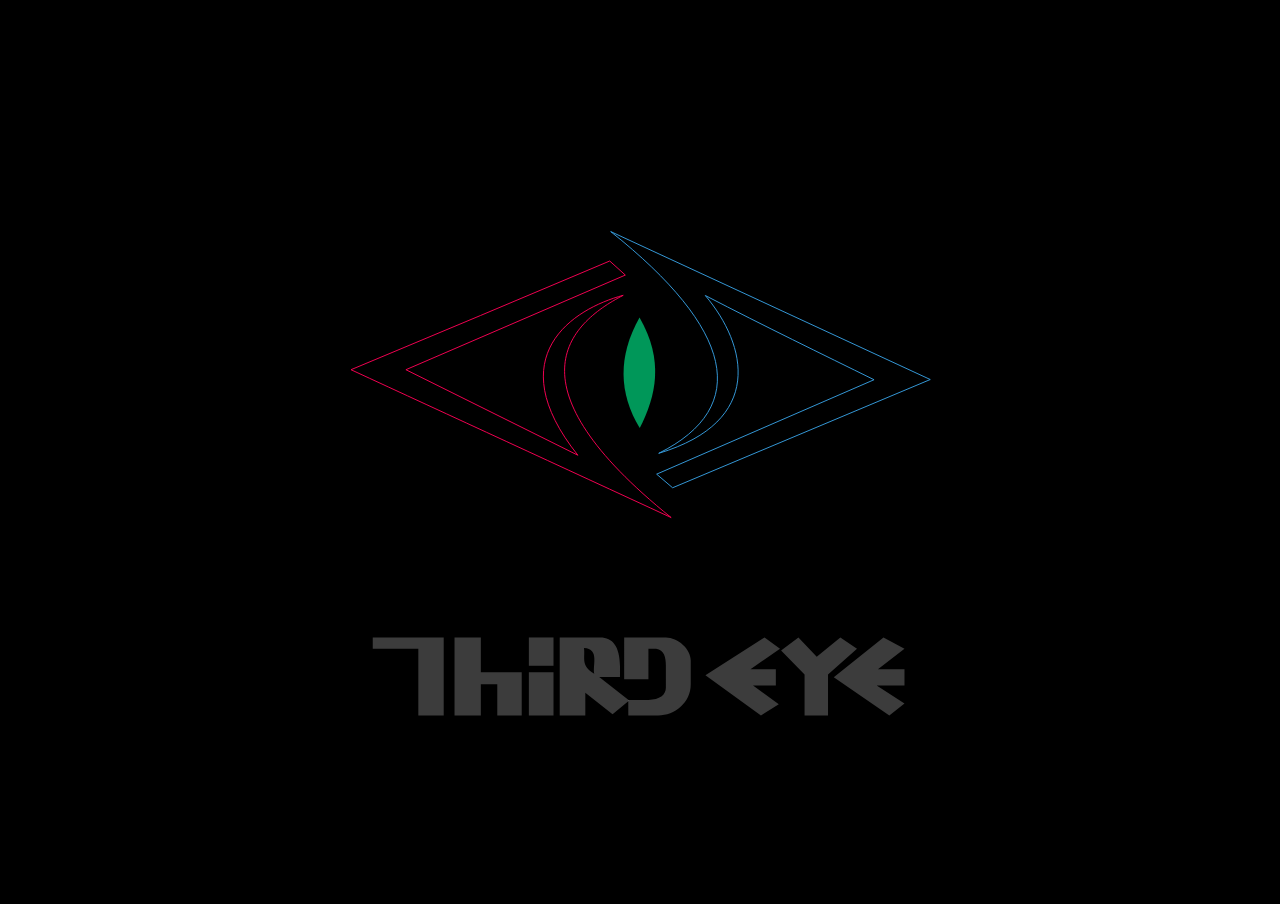
<file: index.html>
<!DOCTYPE html>
<html>

<head>
	<!-- Google tag (gtag.js) -->
	<script async src="https://www.googletagmanager.com/gtag/js?id=G-9HTJYW2TR1"></script>
	<script>
		window.dataLayer = window.dataLayer || [];
		function gtag() { dataLayer.push(arguments); }
		gtag('js', new Date());

		gtag('config', 'G-9HTJYW2TR1');
	</script>

	<title>Bone Noise 3D Drum</title>
	<link rel="stylesheet" href="css/animations.css">
	<link rel="stylesheet" media="all and (orientation:landscape)" href="css/landscape.css">
	<link rel="stylesheet" media="all and (orientation:portrait)" href="css/portrait.css">
</head>

<body>
	<div id="loading">
		<img id="loading-image" src="images/Load.png" alt="Loading..." onmousedown="rockButton()"
			ontouchstart="rockButton()">
	</div>
	<div class="intro" id="intro-cont">
		<div id="tet-intro"></div>
		<div id="bn-intro"></div>
	</div>
	<!--
		<a href="https://plus.google.com/115997774153211420553" rel="publisher">Google+</a>
		-->
	<div id='hud'>
		<div class='hud' id='sound-switch'>
			<img class='hud' id='mute-image' src="images/MusicIcon.png" alt="Sound Control" onmousedown="muteButton()"
				ontouchstart="muteButton()">
		</div>
		<div class='hud' id='music-switch'>
			<img class='hud' id='playpause-image' src="images/PlayIcon.png" alt="Music Control"
				onmousedown="musicButton()" ontouchstart="musicButton()">
		</div>
		<div class='hud' id='lockCam-switch'>
			<img class='hud' id='lockCam_Body-image' src="images/Candado.png" alt="Camera Control"
				onmousedown="lockCamButton()" ontouchstart="lockCamButton()">
			<img class='hud' id='lockCam_U-image' src="images/Herradura.png" alt="Camera Control"
				onmousedown="lockCamButton()" ontouchstart="lockCamButton()">
		</div>
		<div class='hud' id='rock-switch'>
			<img class='hud' id='rock-image' src="images/BoneRock.png" alt="Rock Mode Control"
				onmousedown="rockButton()" ontouchstart="rockButton()">
		</div>
		<div class='hud' id='sound-slider'>
			<img class='volume' id='vol_0' src='images/Volume0.png' alt="Volume" max-width="256" max-height="325">
			<img class='volume' id='vol_1' src='images/Volume1.png' alt="Volume" max-width="256" max-height="325">
			<img class='volume' id='vol_2' src='images/Volume2.png' alt="Volume" max-width="256" max-height="325">
			<img class='volume' id='vol_3' src='images/Volume3.png' alt="Volume" max-width="256" max-height="325">
			<img class='volume' id='vol_4' src='images/Volume4.png' alt="Volume" max-width="256" max-height="325">
			<img class='volume' id='vol_5' src='images/Volume5.png' alt="Volume" max-width="256" max-height="325">
			<img class='volume' id='vol_6' src='images/Volume6.png' alt="Volume" max-width="256" max-height="325">
		</div>
		<div id='talkingSkull' class=''>
			<div class='hud' id='jaw-sprite'>
				<img id='jaw-image' src='images/Mandibula.png' alt="Jaw">
			</div>
			<div class='hud' id='skull-sprite'>
				<img id='skull-image' src='images/Craneo.png' alt="Skull" max-width="256" max-height="256">
			</div>
			<div class='hud floating' id='message-sprite'>
				<img id='message-image' src="images/MessageHit_ES.png" alt='Hit the drum!' onmousedown="swapLang()"
					ontouchstart="swapLang()">
			</div>
		</div>
		<a class='hud' id='tet-logo'>

			<img class='social' src='images/social_facebook.png' alt='Facebook'
				onclick="openInNewTab('https://www.facebook.com/3ETGames')"
				ontouchstart="openInNewTab('https://www.facebook.com/3ETGames')">
			<img class='social' src='images/social_google.png' alt='Google+'
				onclick="openInNewTab('https://plus.google.com/115997774153211420553')"
				ontouchstart="openInNewTab('https://plus.google.com/115997774153211420553')">
			<img class='social' src='images/social_tumblr.png' alt='Tumblr'
				onclick="openInNewTab('http://game-dev.tumblr.com')"
				ontouchstart="openInNewTab('http://game-dev.tumblr.com')">

			<img src='images/ThirdEyeIcon.png' alt='Third Eye Team'
				onmouseover="this.src='images/ThirdEyeIconColor.png'" onmouseout="this.src='images/ThirdEyeIcon.png'"
				onmousedown="toggleSocial()" ontouchstart="toggleSocial()">
		</a>
	</div>

	<meta content='width=device-width, initial-scale=1.0, maximum-scale=1.0, user-scalable=0' name='viewport' />

	<!-- jQuery and Velocity.js -->
	<script src="https://code.jquery.com/jquery-1.11.2.min.js"></script>
	<script src="js/velocity.min.js"></script>
	<script src="js/js.cookie.js"></script>
	<!-- Basic Three.js and other libraries scripts -->
	<script src="js/three.min.js"></script>
	<script src="js/Detector.js"></script>
	<script src="js/OBJLoader.js"></script>
	<script src="js/OrbitControls.js"></script>
	<script src="js/TrackballControls.js"></script>
	<script src="js/Tween.js"></script>
	<script src='js/THREEx.FullScreen.js'></script>
	<!-- Custom Shaders -->
	<script src="js/shaders/three_lambertoon_b.js"></script>
	<script src="js/shaders/RGBShiftShader.js"></script>
	<script src="js/shaders/SepiaShader.js"></script>
	<script src="js/shaders/GrayScaleShader.js"></script>
	<!-- Postprocesing and shader libraries -->
	<script src="js/shaders/CopyShader.js"></script>
	<script src="js/postprocessing/EffectComposer.js"></script>
	<script src="js/postprocessing/RenderPass.js"></script>
	<script src="js/postprocessing/MaskPass.js"></script>
	<script src="js/postprocessing/ShaderPass.js"></script>
	<script src="js/app.js"></script>
	<!-- App script -->
</body>

</html>
</file>
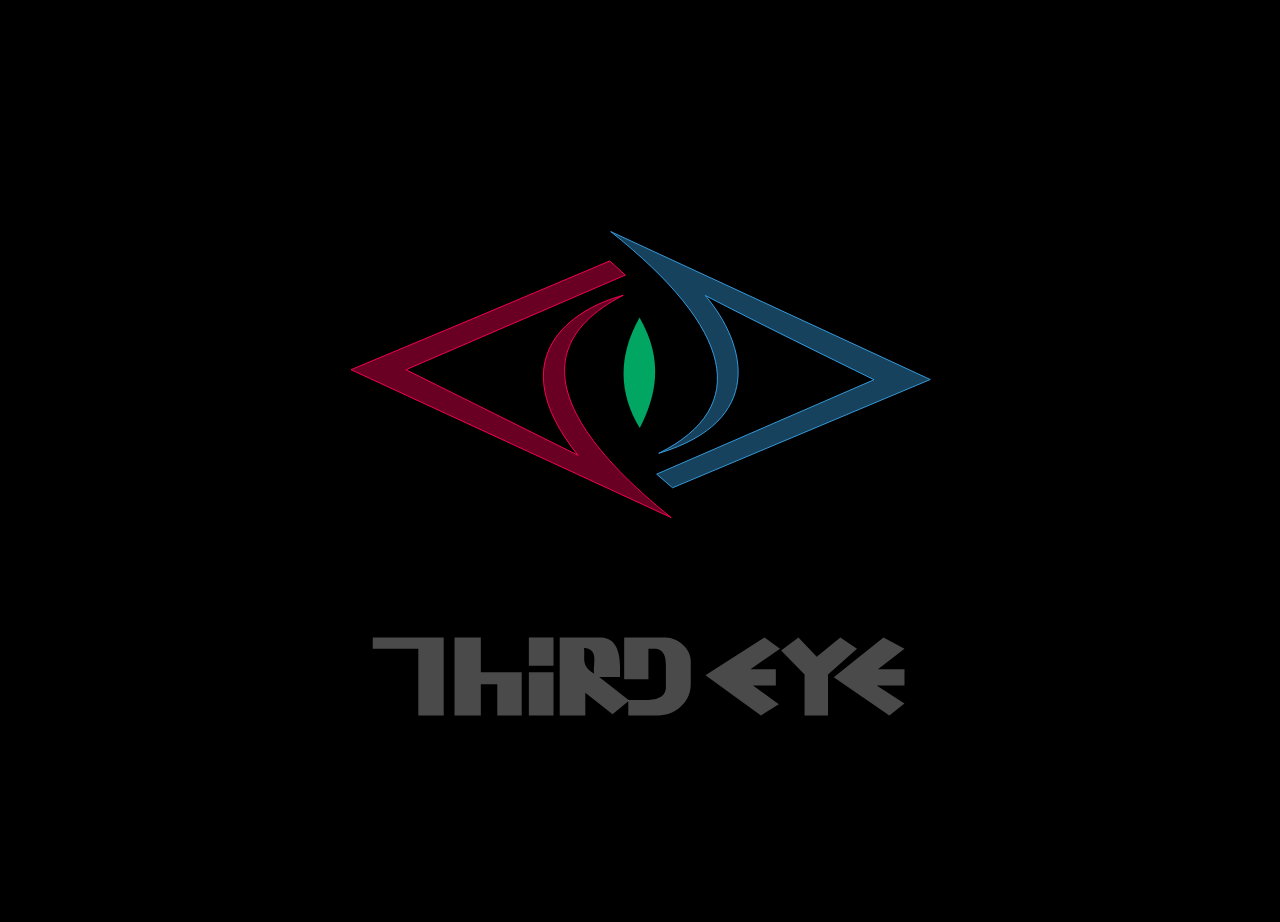
<file: appInside.html>
<!DOCTYPE html>
<html> 
	<head> 
		<title>Bone Noise 3D Drum</title>
		<link rel="stylesheet" href="css/animations.css">
		<style> 
			body { margin: 0; background-color: #000000; cursor:url(images/PointerCursor.png) 0 0, move; } 
			/* Custom cursor */
			canvas { width: 100%; height: 100%; z-index: -1; } 
			.hud {
                position:absolute;
                width:100%;
                height:100%;
                margin:auto;   
            }
            .hud img {
            	width:inherit;
            	height:auto;
            }
            #hud {
            	opacity: 0;
            }
            #loading {
				width:100%;
				height:100%;
				top:0px;
				left:0px;
				position:fixed;
				display:block;
				background-color:#000000;
				z-index:99;
				text-align:center;
			}
			#loading-image {
				position:absolute;
				height:66%;
				width: auto;
				top:0;
				bottom:0;
				left:0;
				right:0;
				margin:auto;
				z-index:100;
			}

            .volume {
            	position:absolute;
            	cursor: url(images/PointerCursor.png) 0 0, pointer;
            	min-width:100%;
           		top: 0%;
           		opacity: 1.0;
           		z-index: 0;
            }

           	#skull-sprite {
           		cursor: url(images/PointerCursor.png) 0 0, pointer;
           		max-width: 18%;
           		max-height: 10%;
           		top: 8%;
           		left: 5%;
           		z-index: 2;
           	}
           	#jaw-sprite {
           		max-width: 18%;
           		height: 10%;
           		top: 8.15%;
           		left: 5%;
           		z-index: 1;
           	}

           	#message-sprite {
           		cursor: url(images/PointerCursor.png) 0 0, pointer;
           		max-width: 18%;
           		height: 10%;
           		top: 8%;
           		left: 20%;
           		visibility: hidden;
           	}

           	#sound-switch {
           		cursor: url(images/PointerCursor.png) 0 0, pointer;
           		max-width: 5%;
           		max-height: 5%;
           		top: 10%;
           		right: 5%;
           		opacity:1.0;
           	}
           	#music-switch {
           		cursor: url(images/PointerCursor.png) 0 0, pointer;
           		max-width:5%;
           		max-height:5%;
           		top:20%;
           		right:5%;
           		opacity:1.0;
           	}
           	#lockCam-switch {
           		cursor: url(images/PointerCursor.png) 0 0, pointer;
           		max-width:5%;
           		max-height:5%;
           		top:30%;
           		right:5%;
           	}
           	#rock-switch {
           		cursor:url(images/PointerCursor.png) 0 0, pointer;
           		max-width:5%;
           		max-height:5%;
           		bottom:18%;
           		right:6%;
           	}
           	#sound-slider {
           		top : 50%;
           		right : 6%;
           		width: 6%;
           		height: 18%;
           	}

           	.social {
           		max-width: 64px;
           		padding-bottom: 10%;
           		padding-top: 10%;
           		visibility: hidden;
           	}
            #tet-logo {
            	cursor: url(images/PointerCursor.png) 0 0, pointer;
            	max-width: 8%;
            	max-height: 4%;
            	margin-top: 20%;
            	bottom: 40%;
            	left: 10%;
            }
            .intro {
            	position: absolute;
                width: 100%;
                height: 100%;
                top:0px;
				left:0px;
				position:fixed;
				display:block;
				background-color:rgba(0,0,0,1.0);
				z-index:70;
            }
            .intro div {
            	position: absolute;
            	width: 100%;
                height: 100%;
            }

            #lockCam_Body-image {
            	-ms-transform: translateY(40px); /* IE 9 */
   				-webkit-transform: translateY(40px); /* Safari */
    			transform: translateY(40px);
            }
            
		</style>
	</head> 
	<body>
		<div id="loading">
		  <img id="loading-image" src="images/Load.png" alt="Loading..."
				onmousedown="rockButton()"
				ontouchstart="rockButton()">
		</div>
		<div class="intro" id="intro-cont">
			<div id="tet-intro"></div>
			<div id="bn-intro"></div>
		</div>
		<!--
		<a href="https://plus.google.com/115997774153211420553" rel="publisher">Google+</a>
		-->
		<div id='hud'>
			<div class='hud' id='sound-switch'>
				<img class='hud' id='mute-image' src="images/MusicIcon.png" alt="Sound Control"
					 onmousedown="muteButton()"
					 ontouchstart="muteButton()">
			</div>
			<div class='hud' id='music-switch'>
				<img class='hud' id='playpause-image' src="images/PlayIcon.png" alt="Music Control"
					 onmousedown="musicButton()"
					 ontouchstart="musicButton()">
			</div>
			<div class='hud' id='lockCam-switch'>
				<img class='hud' id='lockCam_Body-image' src="images/Candado.png" alt="Camera Control"
					 onmousedown="lockCamButton()"
					 ontouchstart="lockCamButton()">
				<img class='hud' id='lockCam_U-image' src="images/Herradura.png" alt="Camera Control"
					 onmousedown="lockCamButton()"
					 ontouchstart="lockCamButton()">
			</div>
			<div class='hud' id='rock-switch'>
				<img class='hud' id='rock-image' src="images/BoneRock.png" alt="Rock Mode Control"
					 onmousedown="rockButton()"
					 ontouchstart="rockButton()">
			</div>
			<div class='hud' id='sound-slider'>
				<img class='volume' id ='vol_0' src='images/Volume0.png' alt="Volume" max-width="256" max-height="325">
				<img class='volume' id ='vol_1' src='images/Volume1.png' alt="Volume" max-width="256" max-height="325">
				<img class='volume' id ='vol_2' src='images/Volume2.png' alt="Volume" max-width="256" max-height="325">
				<img class='volume' id ='vol_3' src='images/Volume3.png' alt="Volume" max-width="256" max-height="325">
				<img class='volume' id ='vol_4' src='images/Volume4.png' alt="Volume" max-width="256" max-height="325">
				<img class='volume' id ='vol_5' src='images/Volume5.png' alt="Volume" max-width="256" max-height="325">
				<img class='volume' id ='vol_6' src='images/Volume6.png' alt="Volume" max-width="256" max-height="325">
			</div>
			<div id = 'talkingSkull' class=''>
				<div class='hud' id ='jaw-sprite'>
					<img id ='jaw-image' src='images/Mandibula.png' alt="Jaw">
				</div>
				<div class='hud' id ='skull-sprite'>
					<img id ='skull-image' src='images/Craneo.png' alt="Skull" max-width="256" max-height="256">
				</div>
				<div class='hud floating' id ='message-sprite'>
					<img id ='message-image' src="images/MessageHit_ES.png" alt='Hit the drum!'
						onmousedown="swapLang()"
						ontouchstart="swapLang()">
				</div>
			</div>
			<a class='hud' id='tet-logo'>
					
					<img class='social' src='images/social_facebook.png' alt='Facebook'
					onclick="openInNewTab('https://www.facebook.com/3ETGames')" 
					ontouchstart="openInNewTab('https://www.facebook.com/3ETGames')">
					<img class='social' src='images/social_google.png' alt='Google+'
					onclick="openInNewTab('https://plus.google.com/115997774153211420553')" 
					ontouchstart="openInNewTab('https://plus.google.com/115997774153211420553')">
					<img class='social' src='images/social_tumblr.png' alt='Tumblr'
					onclick="openInNewTab('http://game-dev.tumblr.com')" 
					ontouchstart="openInNewTab('http://game-dev.tumblr.com')">

					<img src='images/ThirdEyeIcon.png' alt='Third Eye Team'
						 onmouseover= "this.src='images/ThirdEyeIconColor.png'"
         				 onmouseout= "this.src='images/ThirdEyeIcon.png'"
         				 onmousedown="toggleSocial()"
						 ontouchstart="toggleSocial()">
         	</a>
		</div>
    	
		<meta content='width=device-width, initial-scale=1.0, maximum-scale=1.0, user-scalable=0' name='viewport' />
		
		<!-- jQuery and Velocity.js -->
		<script src="https://code.jquery.com/jquery-1.11.2.min.js"></script>
		<script src="js/velocity.min.js"></script>
		<script src="js/js.cookie.js"></script>
		<!-- Basic Three.js and other libraries scripts -->
		<script src="js/three.min.js"></script>
		<script src="js/Detector.js"></script> 
		<script src="js/OBJLoader.js"></script> 
		<script src="js/OrbitControls.js"></script>
		<script src="js/TrackballControls.js"></script>
		<script src="js/Tween.js"></script>
		<script src='js/THREEx.FullScreen.js'></script>
		<!-- Custom Shaders -->
		<script src="js/shaders/three_lambertoon_b.js"></script>
		<script src="js/shaders/RGBShiftShader.js"></script>
		<script src="js/shaders/SepiaShader.js"></script>
		<script src="js/shaders/GrayScaleShader.js"></script>
		<!-- Postprocesing and shader libraries -->
		<script src="js/shaders/CopyShader.js"></script>
		<script src="js/postprocessing/EffectComposer.js"></script>
		<script src="js/postprocessing/RenderPass.js"></script>
		<script src="js/postprocessing/MaskPass.js"></script>
		<script src="js/postprocessing/ShaderPass.js"></script>background-color
		<!-- App script -->
		<script> 
			// Our Javascript will go here. 

			// Helper objects
			var container, renderer, composer, controls, clock;
			// Scene objects
			var scene, camera, spot, spotTarget, direct1, direct2;
			// Sprite objects
			var hitEffectSprites = [];
			// Sprites varibles
			var numSprites;
			// Textures
			var hitEffectTextures = [];
			// Screen variabes
			var width, height, fullscreen = false;
			// Postprocessing variables
			var grayEffect, grayAmount, sepiaAmount;
			// Tween Functions
			var tweenHitAnim_F, tweenLightOn_F;
			// Tween variables
			var hitAnimOpts	= {
				range		: 0.05,
				head		: 1.05,
				tail		: 1.0,
				duration	: 200,
				delay		: 0,
				easing		: TWEEN.Easing.Bounce.InOut
			};
			var hitsCounter = 0;

			// Interaction
			var firstHitFlag = true;
			var hitModeOn = true;
			var opacityRange = 5;
			var targetList = [];
			var mouse = { x: 0, y: 0 };
   			var hitPolarAngle = Math.PI/3.5;
   			var INTERSECTED = null;
   			var showSocial = false;
   			// Languages
   			var LANGUAGES = ["ES","EN","DE","SV"];
   			var language = 0;
			// Objects 
			var djembe;
			// Sound
			var ctx, ambientSound, hitSound, jawSound, mainVolume;
			var muted, music, lockCamera = false;

			// Calling functions
			$(window).load(function() {
				Cookies.set('BnLogoLoaded', 'false');
				$('#loading').delay(1000).hide();
				$('#tet-intro').delay(1000).load("TETLogo_svg.html");
				$('#intro-cont').delay(6000).velocity({backgroundColorAlpha:0.0}, { duration: 2500, begin: function () {
						tweenLightOn_F.start();
					}, complete: function() {
						$('#tet-intro').hide();
					}});
				
				$('#hud').delay(16000).velocity({opacity:1},{ duration: 2500, begin: function () {
					$('#intro-cont').hide();
				}});
				
			});

			if ( Detector.webgl ) {
				init();
				render();	
			} else {
				Detector.addGetWebGLMessage();
			}

			

			function setupTween() {
				var currentLightAnim = { spotIntens: 0.0, directIntens: 0.0, target:-20.0}
				var currentHitAnim = { x : hitAnimOpts.tail };
				var updateHitAnim = function() {
					djembe.scale.set(currentHitAnim.x, hitAnimOpts.head+hitAnimOpts.tail-currentHitAnim.x, currentHitAnim.x);
				}
				var completeHitAnim = function () {
					// Desapear all sprites
					for ( var i = 0; i < hitEffectSprites.length; i++ ) {
						if ( hitEffectSprites[i] != null ) {
							hitEffectSprites[i].visible = false;
							scene.remove(hitEffectSprites[i]);
					}}
					// Make god judge them
					hitEffectSprites = [];
				}

				// Remove previous tweens if needed
				TWEEN.removeAll();
				var targetY = 3.5;
				tweenLightOn_F = new TWEEN.Tween(currentLightAnim)
					.to( { spotIntens: 0.725, directIntens: 0.725, target: targetY }, 3500)
					.delay(2000)
					.easing(TWEEN.Easing.Bounce.InOut)
					.onUpdate(function(){
						spot.intensity = currentLightAnim.spotIntens;
                      	spotTarget.position.set(0,currentLightAnim.target,currentLightAnim.target-targetY);
                      	direct1.intensity = currentLightAnim.directIntens;
                      	direct2.intensity = currentLightAnim.directIntens;
					})
					.onComplete(function(){
						$('#bn-intro').load("BNLogo_svg.html");
						$('#bn-intro').show();
					});

				tweenHitAnim_F = new TWEEN.Tween(currentHitAnim)
					.to( {x: hitAnimOpts.head}, hitAnimOpts.duration)
					.delay(hitAnimOpts.delay)
					.easing(hitAnimOpts.easing)
					.onUpdate(updateHitAnim)
					.onComplete(completeHitAnim);
              
				var tweenHitAnim_B = new TWEEN.Tween(currentHitAnim)
					.to( {x: hitAnimOpts.tail}, hitAnimOpts.duration)
					.delay(hitAnimOpts.delay)
					.easing(hitAnimOpts.easing)
					.onUpdate(updateHitAnim);
				
				tweenHitAnim_F.chain(tweenHitAnim_B);
				// Cyclic
				//tweenHitAnim_B.chain(tweenHitAnim_F);
				// Start the first
				//tweenHitAnim_F.start();
			}

			function findIntersections( mousePosition, over ) {
				// Create a Ray with origin at the mouse position
				// and direction into the scene (camera direction)
				var vector = new THREE.Vector3( mousePosition.x, mousePosition.y, 1 );
				vector.unproject(camera);
				var ray = new THREE.Raycaster( camera.position, vector.sub( camera.position ).normalize() );
				// create an array containing all objects in the scene with which the ray intersects
				var intersects = ray.intersectObjects( targetList );
				var canvas = document.getElementsByTagName("body")[0];
				// Mouse over
				if ( over ) {
					if ( intersects.length > 0 && hitModeOn) {
						canvas.style.cursor = "url(images/HitCursor.png) 32 32, grab";
						if ( intersects[ 0 ].object != INTERSECTED ) {
						    // restore previous intersection object (if it exists) to its original color
							if ( INTERSECTED ) 
								INTERSECTED.material.opacity = 0.0;
							// store reference to closest object as current intersection object
							INTERSECTED = intersects[ 0 ].object;
							// set a new color for closest object
							INTERSECTED.material.opacity = 0.25;
						}
					}
					else { 
						canvas.style.cursor = "url(images/RotateCursor.png) 50 35, move";
						// restore previous intersection object (if it exists) to its original color
						if ( INTERSECTED ) 
							INTERSECTED.material.opacity = 0.0;
						// remove previous intersection object reference
						// by setting current intersection object to "nothing"
						INTERSECTED = null;
					}
				}
				// Mouse click / Touch start
				else {
					// if there is one (or more) intersections
					if ( intersects.length > 0 && hitModeOn ) {
						hitsCounter = hitsCounter+1;
						if ( grayAmount > 0.0 ) { 
							grayAmount = grayAmount - 0.025;
							grayEffect.uniforms[ 'amount' ].value = grayAmount;
						}
						console.log("Hit @ " + intersects[0].object.name + "/Hits Counter: " + hitsCounter.toString() );
						tweenHitAnim_F.start();
						createHitSprites();
						if ( intersects[ 0 ].object != INTERSECTED ) {
						    // restore previous intersection object (if it exists) to its original color
							if ( INTERSECTED ) 
								INTERSECTED.material.opacity = 0.0;
							// store reference to closest object as current intersection object
							INTERSECTED = intersects[ 0 ].object;
							// set a new color for closest object
							INTERSECTED.material.opacity = 0.5;
						}
						if ( intersects[0].object.name == "LowToneCollider") {
							playSound(hitSound, 0.45);
						}
						else if ( intersects[0].object.name == "MedToneCollider") {
							playSound(hitSound, 0.85);
						}
						else if ( intersects[0].object.name == "HighToneCollider") {
							playSound(hitSound, 1.25);
						}
					}
					else { 
						// restore previous intersection object (if it exists) to its original color
						if ( INTERSECTED ) 
							INTERSECTED.material.opacity = 0.0;
						// remove previous intersection object reference
						// by setting current intersection object to "nothing"
						INTERSECTED = null;
					}
				}
			}

			function createHitSprites() {
				// Sprites in 3D space
				numSprites = Math.ceil(8*Math.random() + 3);
				for ( var i = 0; i < numSprites; i++ ) {
					var hitEffectMaterial = new THREE.SpriteMaterial( { map: hitEffectTextures[Math.floor(3*Math.random())] } );
					hitEffectMaterial.rotation = -controls.getAzimuthalAngle() + 2*Math.PI/numSprites*i;
					var hitEffectSprite = new THREE.Sprite( hitEffectMaterial );
					hitEffectSprite.position.set(3.5*Math.sin(Math.PI + 2* Math.PI/numSprites*i) ,5.3, 3.5*Math.cos(Math.PI + 2*Math.PI/numSprites*i));
					var hitEffectScale = Math.random();
					hitEffectSprite.scale.set( 0.8*(hitEffectScale-0.5) + 0.6, 0.8*(hitEffectScale-0.5) + 0.6, 1)
					hitEffectSprite.visible = true;
					hitEffectSprites.push(hitEffectSprite);;
					scene.add( hitEffectSprite );
				}
			}

			function toggleSocial() {
				showSocial = !showSocial;
				if (showSocial) {
					$('.social').each(function(){
						$(this).addClass("expandUp");
					});
				}
				else {
					$('.social').each(function(){
						$(this).removeClass("expandUp");
					});
				}
			}

			function swapLang() {
				var bubble = $("#message-image");
				var jaw = $("#jaw-image");
				if ( language < LANGUAGES.length-1 )
					language++;
				else 
					language = 0;
				bubble.attr('src', 'images/MessageHit_'+LANGUAGES[language]+".png");
				bubble.addClass("bigEntrance");
				jaw.addClass("speaking");
				jaw.one('webkitAnimationEnd oanimationend msAnimationEnd animationend',   
				function(e) {
				    // code to execute after animation ends
					jaw.removeClass();
					var pitch = language/(LANGUAGES.length-1)*0.5+0.5;
				    playSound(jawSound, pitch);
				    //bubble.style.visibility = 'visible';
				});
			}

			function muteButton() {
				muted = !muted;
				mainVolume.gain.value = (muted) ? 0.0:1.0;
				$("#mute-image").fadeTo(500, (muted)?0.5:1.0);
 			}

 			function musicButton() {
 				var icon = $("#playpause-image");
				music = !music;
				if ( firstHitFlag ) {
					ambientSound.source.start(ctx.currentTime);
					music = true;
					firstHitFlag = false;
				}
				ambientSound.volume.gain.value = (music) ? 0.5:0.0;
				//icon.fadeTo(500, (music)?1.0:0.5);
				if ( music ){
					icon.attr('src','images/PauseIcon.png');
					$("#mute-image").addClass("tossing");

				}else {
					icon.attr('src','images/PlayIcon.png');
					$("#mute-image").removeClass("tossing");
				}
 			}

 			function lockCamButton() {
 				lockCamera = !lockCamera;
 				/*
 				$("#lockCam_U-image").fadeTo(500, (lockCamera)?0.5:1.0);
 				$("#lockCam_Body-image").fadeTo(500, (lockCamera)?0.5:1.0);
 				*/
 				if (lockCamera)
 					$("#lockCam_U-image").velocity({translateY:"8px"}, { duration: 500 });
 				else
 					$("#lockCam_U-image").velocity({translateY:"-8px"}, { duration: 500 });
 									
 				controls.enabled = !lockCamera;
 			}

 			function rockButton() {
				if ( THREEx.FullScreen.available() ) {
					if( THREEx.FullScreen.activated() ){
					  THREEx.FullScreen.cancel();
					}else{
					  THREEx.FullScreen.request();
					}
				}
 			}


			function playSound(sound, pitch) {
				sound.source = ctx.createBufferSource();
				sound.source.buffer = sound.buffer;
				sound.source.playbackRate.value = pitch;
				sound.source.connect(sound.volume);
				sound.source.start(ctx.currentTime);
			}

			function openInNewTab(url) {
				var tab = window.open(url, '_blank');
				tab.focus();
			}

			Number.prototype.map = function ( in_min , in_max , out_min , out_max ) {
			  return ( this - in_min ) * ( out_max - out_min ) / ( in_max - in_min ) + out_min;
			}

			// Start function, once program starts
			function init() {
				container = document.createElement( 'div' );
				document.body.appendChild(container);
				width = window.innerWidth;
				height = window.innerHeight;

				// SCENE
				scene = new THREE.Scene();

				// Camera
				camera = new THREE.PerspectiveCamera( 40, width / height, 0.1, 120 );
				camera.position.set(0,7.5,20);

				// Spot Light
				spot = new THREE.SpotLight( 0xfefefe );
				spotTarget = new THREE.Object3D();
				spotTarget.position.set(0,0,0);
				spot.position.set(-3.5,15,4.5);
				spot.target = spotTarget;
				spot.intensity = 0.0;
				spot.distance = 0;
				spot.angle = Math.PI/8.5;				
				spot.exponent = 0;
				spot.castShadow = true;
				spot.shadowCameraNear = 5;
				spot.shadowCameraFar = 100;
				spot.shadowCameraFov = 40;
				spot.shadowCameraVisible = false;
				spot.shadowDarkness = 0.9;
				scene.add( spotTarget );
				scene.add( spot );

				// Directional Light Left (spot bounce)
				direct1 = new THREE.DirectionalLight( 0xdedede );
				direct1.position.set(-2.5,0,1.55);
				direct1.target.position.set(0,30,0);
				direct1.intensity = 0.0;
				scene.add(direct1);

				// Directional Light Right (spot bounce)
				direct2 = new THREE.DirectionalLight( 0xdedede );
				direct2.position.set(2.5,0,1.55);
				direct2.target.position.set(0,30,0);
				direct2.intensity = 0.0;
				scene.add(direct2);

				// Ambient Light
				var ambient = new THREE.AmbientLight( 0x4c4c4c );
				scene.add( ambient );

				// Texture Loader 
				var drumBodyTexture = new THREE.ImageUtils.loadTexture('textures/TamborDiff.png');
				var drumBodyTexture2 = new THREE.ImageUtils.loadTexture('textures/TamborDiff2.png');
				var drumRopeTexture = new THREE.ImageUtils.loadTexture('textures/RopeDiff.png');
				var floorDiffTexture = new THREE.ImageUtils.loadTexture('textures/woodfloor/diff.png');
				var floorSpecTexture = new THREE.ImageUtils.loadTexture('textures/woodfloor/spec.png');
				var floorNormTexture = new THREE.ImageUtils.loadTexture('textures/woodfloor/norm.png');
				
				hitEffectTextures.push(new THREE.ImageUtils.loadTexture('textures/HitEffectSprite.png'));
				hitEffectTextures.push(new THREE.ImageUtils.loadTexture('textures/HitEffectSprite2.png'))
				hitEffectTextures.push(new THREE.ImageUtils.loadTexture('textures/HitEffectSprite3.png'))
				
				// JS Loader: Use Python Utility for transforming obj to js
				var loader = new THREE.JSONLoader();

				// Djembe
				loader.load("models/DjembeJoin.json", function( geometry, materials ) {
					var materialBody = new THREE.MeshLambertMaterial( {
						map: drumBodyTexture, shading: THREE.SmoothShading
					} );
					var materialRope = new THREE.MeshLambertMaterial( {map: drumRopeTexture, shading: THREE.SmoothShading, color: 0x44280c, transparent: true, opacity: 1.0, shininess: 3} );
					var djembeMaterials = [materialBody, materialRope];
					var material = new THREE.MeshFaceMaterial(djembeMaterials);
					djembe = new THREE.Mesh( geometry, material );
					djembe.name = "Djembe";
					djembe.castShadow = true;
					djembe.receiveShadow = false;
					// Djembe colliders
					var opacityCol = 0.0;
					loader.load("models/DjembeColHigh.json", function( geometry, materials ) {
	                    var materialHighCol = new THREE.MeshBasicMaterial({ color: 0xff0000, transparent: true, opacity: opacityCol });
						highCol = new THREE.Mesh(geometry, materialHighCol);
						highCol.name = "HighToneCollider";
						djembe.add( highCol );
						targetList.push( highCol );
					});
					loader.load("models/DjembeColMed.json", function( geometry, materials ) {
	                    var materialMedCol = new THREE.MeshBasicMaterial({ color: 0xffff00, transparent: true, opacity: opacityCol });
						medCol = new THREE.Mesh(geometry, materialMedCol);
						medCol.name = "MedToneCollider";
						djembe.add( medCol );
						targetList.push( medCol );
					});
					loader.load("models/DjembeColLow.json", function( geometry, materials ) {
	                    var materialLowCol = new THREE.MeshBasicMaterial({ color: 0x00ff00, transparent: true, opacity: opacityCol });
						lowCol = new THREE.Mesh(geometry, materialLowCol);
						lowCol.name = "LowToneCollider";
						djembe.add( lowCol );
						targetList.push( lowCol );
					});
					scene.add( djembe );
				});

				// initialize object to perform world/screen calculations
				// when the mouse moves, call the given function
				document.addEventListener( 'mousemove', onDocumentMouseMove, false );
				document.addEventListener( 'mousedown', onDocumentMouseDown, false );
				document.addEventListener( 'touchstart', touchstart, false );
    			window.addEventListener( 'resize', onWindowResize, false );

				// AUDIO Web API
				// Detect if the audio context is supported.
				window.AudioContext = ( window.AudioContext || window.webkitAudioContext || null );
				if (!AudioContext) throw new Error("AudioContext not supported!");
				// Create a new audio context.
				ctx = new AudioContext();
				// Create a AudioGainNode to control the main volume.
				mainVolume = ctx.createGain();
				mainVolume.gain.value = (muted) ? 0.0:1.0;
				// Connect the main volume node to the context destination.
				mainVolume.connect(ctx.destination);
				// Create an object with a sound source and a volume control.
				ambientSound = {};
				ambientSound.source = ctx.createBufferSource();
				ambientSound.volume = ctx.createGain();
				// Connect the sound source to the volume control.		
				ambientSound.source.connect(ambientSound.volume);
				// Hook up the sound volume control to the main volume.
				ambientSound.volume.connect(mainVolume);
				// Make the sound source loop.
				ambientSound.source.loop = true;
				ambientSound.volume.gain.value = (music) ? 0.5:0.0;
				// Load a sound file using an ArrayBuffer XMLHttpRequest.
				var ambientSoundFileName = 'sounds/AfricanRainCaxixiLoop.mp3';
				var request = new XMLHttpRequest();
				request.open("GET", ambientSoundFileName, true);
				request.responseType = "arraybuffer";
				request.onload = function(e) {
				  // Create a buffer from the response ArrayBuffer.
				  ctx.decodeAudioData(this.response, function onSuccess(buffer) {
				    ambientSound.buffer = buffer;
				    // Make the sound source use the buffer and start playing it.
				    ambientSound.source.buffer = ambientSound.buffer;
				  }, function onFailure() {
				    alert("Decoding the audio buffer failed");
				  });
				};
				request.send();
				// Hit Sound
				hitSound = {};
				hitSound.source = ctx.createBufferSource();
				hitSound.volume = ctx.createGain();
				hitSound.volume.gain.value = 1.0;
				hitSound.source.connect(hitSound.volume);
				hitSound.volume.connect(mainVolume);
				var hitSoundFileName = 'sounds/GhanaianDrum_Hit1.mp3';
				request = new XMLHttpRequest();
				request.open("GET", hitSoundFileName, true);
				request.responseType = "arraybuffer";
				request.onload = function(e) {
				  // Create a buffer from the response ArrayBuffer.
				  ctx.decodeAudioData(this.response, function onSuccess(buffer) {
				    hitSound.buffer = buffer;
				  }, function onFailure() {
				    alert("Decoding the audio buffer failed");
				  });
				};
				request.send();

				// Hit Sound
				jawSound = {};
				jawSound.source = ctx.createBufferSource();
				jawSound.volume = ctx.createGain();
				jawSound.volume.gain.value = 0.75;
				jawSound.source.connect(jawSound.volume);
				jawSound.volume.connect(mainVolume);
				var jawSoundFileName = 'sounds/jaw.mp3';
				request = new XMLHttpRequest();
				request.open("GET", jawSoundFileName, true);
				request.responseType = "arraybuffer";
				request.onload = function(e) {
				  // Create a buffer from the response ArrayBuffer.
				  ctx.decodeAudioData(this.response, function onSuccess(buffer) {
				    jawSound.buffer = buffer;
				  }, function onFailure() {
				    alert("Decoding the audio buffer failed");
				  });
				};
				request.send();

				// Floor
				floorDiffTexture.wrapS = floorDiffTexture.wrapT = THREE.RepeatWrapping;
				floorNormTexture.wrapS = floorNormTexture.wrapT = THREE.RepeatWrapping;
				floorSpecTexture.wrapS = floorSpecTexture.wrapT = THREE.RepeatWrapping;
				floorDiffTexture.repeat.set( 6, 6);
				floorNormTexture.repeat.set( 6, 6);
				floorSpecTexture.repeat.set( 6, 6);
				var floorMaterial = new THREE.MeshPhongMaterial( { 
					specularMap: floorSpecTexture, 
					//specular:0x402d0d,
					normalMap:floorNormTexture, normalScale:new THREE.Vector2(0.25,0.25), 
					color:0x453a35, ambient:0x000000, 
					shininess:1.5, shading:THREE.SmoothShading
				} );
				var floorGeometry = new THREE.PlaneBufferGeometry (35, 35, 2, 2);
				var floor = new THREE.Mesh(floorGeometry, floorMaterial);
				floor.rotation.x = -Math.PI / 2;
				floor.castShadow = false;
				floor.receiveShadow = true;
				scene.add(floor);
				
				renderer = new THREE.WebGLRenderer( {antialias:true} );
				renderer.setSize(width, height);
				renderer.autoClear = false;
				renderer.shadowMapEnabled = true;
				renderer.shadowMapSoft = true;

				container.appendChild( renderer.domElement );
				
				// Clock
				clock = new THREE.Clock(true);

				// Controls
				controls = new THREE.OrbitControls(camera);
				controls.target = new THREE.Vector3(0,3.14,0);
				controls.minDistance = 8;
				controls.maxDistance = 25;
				controls.minPolarAngle = Math.PI/5;
				controls.maxPolarAngle = Math.PI/2.25;
				controls.noPan = true;
				controls.autoRotate = false;
				controls.autoRotateSpeed = 0.618;
				//controls.minAzimuthAngle = -Math.PI/40; // radians
				//controls.maxAzimuthAngle = Math.PI/40; // radians
				
				setupTween();

				// Postprocessing
				composer = new THREE.EffectComposer( renderer );
				composer.addPass( new THREE.RenderPass( scene, camera ) );
								
				grayEffect = new THREE.ShaderPass( THREE.GrayScaleShader );
				grayAmount = 0.9;
				grayEffect.uniforms[ 'amount' ].value = grayAmount;
				composer.addPass( grayEffect );
				
				var sepiaEffect = new THREE.ShaderPass( THREE.SepiaShader );
				sepiaAmount = 0.25;
				sepiaEffect.uniforms[ 'amount' ].value = sepiaAmount;
				sepiaEffect.renderToScreen = true;
				composer.addPass( sepiaEffect );
				/*
				var effect = new THREE.ShaderPass( THREE.RGBShiftShader );
				effect.uniforms[ 'amount' ].value = 0.0045; 
				effect.renderToScreen = true;
				composer.addPass( effect );
				*/
			}

			function onWindowResize(){ 
				width = window.innerWidth;
				height = window.innerHeight;
			    camera.aspect = width / height; 
			    camera.updateProjectionMatrix(); 
			    renderer.setSize( width, height );
			    composer.setSize( width, height );
			}

			function touchstart( event ) {
				// Prevent mouse events on touch (mouse-emulation handling)
				// the following line would stop any other event handler from firing
				// (such as the mouse's TrackballControls)
				event.preventDefault();
				mouse.x = ( event.touches[ event.touches.length-1 ].pageX / width ) * 2 - 1;
				mouse.y = - ( event.touches[ event.touches.length-1 ].pageY/ height ) * 2 + 1;
				// Find intersections
				findIntersections(new THREE.Vector2( mouse.x, mouse.y), false);
			}

			function onDocumentMouseMove( event ) {				
				// Update the mouse variable
				mouse.x = ( event.clientX / window.innerWidth ) * 2 - 1;
				mouse.y = - ( event.clientY / window.innerHeight ) * 2 + 1;
				findIntersections(new THREE.Vector2( mouse.x, mouse.y), true);								
			}

			function onDocumentMouseDown( event ) {
				// Update the mouse variable
				mouse.x = ( event.clientX / width ) * 2 - 1;
				mouse.y = - ( event.clientY / height ) * 2 + 1;
				// Find intersections
				findIntersections(new THREE.Vector2( mouse.x, mouse.y), false);								
			}

			function render() {
				requestAnimationFrame (render);
				renderer.clear();
				var canvas = document.getElementsByTagName("body")[0];
				var bubble = $('#message-image');
				var jaw = $('#jaw-image');
				var lockBody = $("#lockCam_Body-image");
				var lockU = $("#lockCam_U-image");

				if ( controls.getPolarAngle() < hitPolarAngle ) {
					// If animation not started
					if ( !hitModeOn ) {
						// Start animation
						hitModeOn = true;
						//controls.autoRotate = false;
						jaw.addClass("speaking");
						bubble.addClass("bigEntrance");
						jaw.one('webkitAnimationEnd oanimationend msAnimationEnd animationend',   
						function(e) {
						    // code to execute after animation ends
							jaw.removeClass();
						    var pitch = language/(LANGUAGES.length-1)*0.5+0.5;
				    		playSound(jawSound, pitch);
						    //bubble.style.visibility = 'visible';
						});
						lockBody.fadeTo(500, 1.0);
						lockU.fadeTo(500, 1.0);
					}
					// Change rope opacity
					djembe.material.materials[1].opacity = 1;
					
					// Change colliders opacity
					
				}
				else {
					// Change rope opacity
					if ( djembe!= null ) {
						var radius = controls.getRadius();
						/*if ( radius < controls.minDistance + opacityRange ){
							djembe.material.materials[1].opacity = radius.map(controls.minDistance, controls.minDistance + opacityRange, 0.1, 1);
						}
						else {
							djembe.material.materials[1].opacity = 1;
						}*/
					}
					if ( hitModeOn ) {
						hitModeOn = false;
						lockBody.fadeTo(500, 0.0);
						lockU.fadeTo(500, 0.0);
						bubble.removeClass();
						bubble.css("visibility", "hidden");
						//controls.autoRotate = true;
					}
				}
				
				TWEEN.update();
				controls.update();
				// we ask "composer", which contains all the effects, to render the scene:	
				composer.render();
				renderer.clearDepth();
				console.log(Cookies.get('BnLogoLoaded'));
			}

		</script> 
	</body> 
</html>
</file>
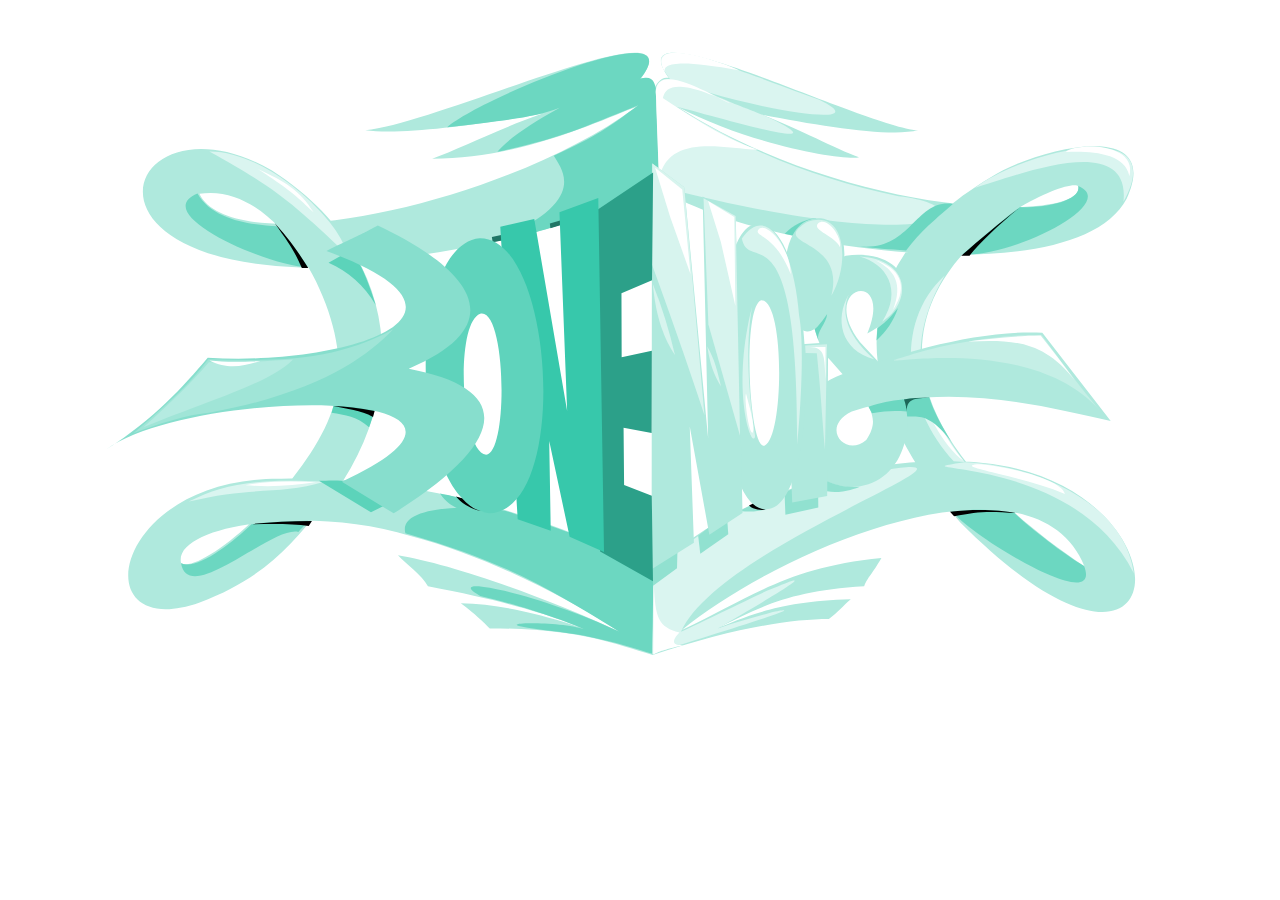
<file: BNLogo_svg.html>
<!DOCTYPE html>
<html> 
	<head> 
		<title>Bone Noise Logo Animation</title>
		<style>
			body { margin: 0; }

		</style>
	</head>
	<body>
		<svg
		   xmlns:dc="http://purl.org/dc/elements/1.1/"
		   xmlns:cc="http://creativecommons.org/ns#"
		   xmlns:rdf="http://www.w3.org/1999/02/22-rdf-syntax-ns#"
		   xmlns:svg="http://www.w3.org/2000/svg"
		   xmlns="http://www.w3.org/2000/svg"
		   xmlns:sodipodi="http://sodipodi.sourceforge.net/DTD/sodipodi-0.dtd"
		   xmlns:inkscape="http://www.inkscape.org/namespaces/inkscape"
		   version="1.1"
		   width="100%"
		   height="100%"
		   viewbox= "0 0 1632 918" 
		   id="svg2985"
		   inkscape:version="0.48.5 r10040"
		   sodipodi:docname="Tipo_Sonidero_con_alitas_Plano.svg">
		  <sodipodi:namedview
		     pagecolor="#ffffff"
		     bordercolor="#666666"
		     borderopacity="1"
		     objecttolerance="10"
		     gridtolerance="10"
		     guidetolerance="10"
		     inkscape:pageopacity="0"
		     inkscape:pageshadow="2"
		     inkscape:window-width="1600"
		     inkscape:window-height="838"
		     id="namedview106"
		     showgrid="false"
		     inkscape:zoom="8.0692117"
		     inkscape:cx="1134.3151"
		     inkscape:cy="405.51573"
		     inkscape:window-x="-8"
		     inkscape:window-y="-8"
		     inkscape:window-maximized="1"
		     inkscape:current-layer="svg2985" />
		  <metadata
		     id="metadata2991">
		    <rdf:RDF>
		      <cc:Work
		         rdf:about="">
		        <dc:format>image/svg+xml</dc:format>
		        <dc:type
		           rdf:resource="http://purl.org/dc/dcmitype/StillImage" />
		        <dc:title />
		      </cc:Work>
		    </rdf:RDF>
		  </metadata>
		  <defs
		     id="defs2989" />
		  <g
		     id="Marco"
		     style="display:inline">
		    <g
		       id="g3827" />
		    <g
		       id="g3833" />
		    <path
		       d="M 437.52147,612.86006 C 384.36426,677.10141 353.63113,730.58246 254.63791,768.17455 104.36707,821.64658 140.417,608.10218 358.77354,610.51679 c 137.33371,-4.97989 317.92336,32.83428 474.62132,117.60944 78.02785,-83.83991 263.19204,-154.8744 420.18294,-137.91566 270.4152,26.88192 255.0018,360.86843 -29.4927,75.61875 -133.9514,-153.06077 -163.0806,-319.15935 39.7605,-440.14203 61.0533,-38.47752 220.1489,-75.57294 172.6084,27.63487 C 1367.3951,383.33681 928.54669,308.85131 841.49767,238.43329 709.26814,301.18363 557.76099,329.28448 382.80291,340.92306 75.21854,330.90974 169.0491,115.5047 346.7474,217.35976 c 108.48606,70.13247 148.37194,166.66278 139.32251,260.65108 -4.37091,45.39675 -21.70468,92.78581 -48.54844,134.84922 -22.45656,-1.308 -41.44677,0.26261 -63.88585,-4.17537 31.97004,-40.43284 56.53503,-85.50005 56.81927,-123.38329 13.09091,-83.3241 -73.18136,-255.17644 -176.25616,-238.1544 43.36816,87.93316 390.44065,12.5216 556.88409,-110.73486 -36.41398,12.55461 -142.79613,66.0807 -260.04541,66.0807 60.62657,-22.25673 176.84437,-87.48342 277.29062,-82.61045 C 801.052,123.92433 550.06767,177.84438 465.75751,166.0921 565.092,155.93021 892.01221,0 816.26456,101.13574 c 2.91164,-4.87309 21.04594,1.80175 19.02723,15.87113 -3.66231,-4.78649 7.28014,-21.26027 17.46354,-17.44262 -69.92304,-99.231768 245.47857,61.15035 317.79487,66.62285 -63.8485,15.75532 -296.70505,-42.10167 -327.14911,-45.78023 99.11005,-2.85209 196.56421,59.78052 251.83211,80.04054 -14.1345,4.36208 -130.76081,-12.09774 -232.18274,-64.77018 227.46514,145.15523 518.93564,147.75636 512.00344,102.33879 -12.2129,-23.42312 -447.69146,175.86635 7.7143,484.20642 -63.6224,-157.26816 -383.789,-25.21138 -513.38136,81.07494 90.57613,-42.47154 134.83756,-79.981 254.43926,-91.69011 -12.2034,21.23379 -17.4162,24.25053 -22.0329,35.90491 -93.3551,5.31133 -131.74136,26.21617 -185.99699,52.71022 26.03303,-9.10168 71.43679,-34.11025 168.94719,-36.08589 -10.7385,9.01431 -15.0647,15.64538 -27.9466,25.08659 -48.1864,0 -121.89755,11.38675 -224.71611,45.91262 -51.53235,-14.85212 -95.57798,-33.94431 -207.63221,-33.94431 0,0 -16.20909,-17.22545 -36.91131,-32.16566 63.73431,0.35049 145.95378,27.7616 160.2117,33.73856 -21.71057,-8.23287 -68.17229,-29.87498 -202.12105,-55.25213 -8.03144,-14.68309 -27.69334,-28.17896 -38.20651,-39.5974 62.71473,10.34328 175.16158,47.83258 281.72058,97.10677 C 727.1031,764.03587 623.87741,709.87737 523.431,683.35255 391.99266,643.11427 220.28359,669.83008 230.84065,717.97216 c 17.49533,11.25539 90.1753,-42.7388 142.79497,-109.28747"
		       id="path3856"
		       style="fill:#afe9dd;fill-opacity:1;stroke:none;display:inline" />
		    <path
		       d="m 352.95822,288.39372 c -30.17399,-1.65777 -82.12564,-7.03364 -101.09797,-41.74365 -65.52985,26.63755 99.34,95.7815 140.25373,93.60232 -15.61932,-25.23666 -25.75184,-37.21849 -39.15576,-51.85867 z"
		       id="path3814"
		       style="fill:#6cd7c1;fill-opacity:1;stroke:none;display:inline" />
		    <path
		       d="M 266.89341,193.02124 C 348.04257,192.88867 441.88335,293.3164 440.60336,322.60526 372.82233,258.36319 349.74424,238.48625 266.89341,193.02124 z"
		       id="path3820"
		       style="fill:#daf5f0;fill-opacity:1;stroke:none;display:inline" />
		    <path
		       d="m 328.72657,215.32616 c 27.31345,17.92464 44.43607,28.98452 71.37529,55.7327 -17.57345,-28.85746 -37.63277,-39.9859 -71.37529,-55.7327 z"
		       id="path3836"
		       style="fill:#ffffff;stroke:none;display:inline" />
		    <path
		       d="m 392.94111,664.0113 c -4.62068,5.95445 -6.1039,7.58006 -12.51421,14.13105 -32.28295,-8.98862 -139.88824,96.0227 -149.61692,39.95635 20.61678,9.23054 65.15715,-25.89886 89.81919,-49.7652 27.69608,-3.42388 42.52081,-3.46004 72.31194,-4.3222 z"
		       id="path3812"
		       style="fill:#6cd7c1;fill-opacity:1;stroke:none;display:inline" />
		    <path
		       d="m 645.17898,651.37926 c -38.56923,-6.98234 -138.29461,-8.496 -128.32795,28.41325 131.34656,37.98723 186.06445,71.99899 272.31721,125.42735 -100.34169,-47.92345 -229.20503,-75.21067 -176.89411,-45.30826 42.85656,9.553 105.61529,30.0023 132.28171,42.41648 -30.05414,-10.99573 -140.7389,-9.51398 -52.03284,0.85289 61.31855,6.22887 97.54843,17.25889 139.22004,30.34578 -0.14237,-33.73674 3.20975,-49.11869 0.47676,-107.5966 C 765.83277,693.777 768.5199,692.74021 645.17898,651.37926 z"
		       id="path3809"
		       style="fill:#6cd7c1;fill-opacity:1;stroke:none;display:inline" />
		    <path
		       d="m 413.06621,614.31835 c -52.95823,17.01622 -91.69842,5.19852 -172.4237,25.24786 44.47883,-22.67941 85.75368,-29.94185 172.4237,-25.24786 z"
		       id="path3815"
		       style="fill:#daf5f0;fill-opacity:1;stroke:none;display:inline" />
		    <path
		       d="m 402.48825,614.99352 c -28.68552,4.40468 -58.25006,6.246 -89.43008,3.72625 22.83811,-4.67066 54.52545,-5.74847 89.43008,-3.72625 z"
		       id="path3865"
		       style="fill:#ffffff;stroke:none;display:inline" />
		    <path
		       d="m 836.79258,114.86081 c 1.07147,24.25991 1.11255,44.77294 3.77712,122.40511 -28.37456,17.32102 -148.52422,62.36772 -214.09347,71.372 126.04086,-50.64493 91.00045,-91.37317 79.5522,-110.06401 58.22145,-26.95542 66.78422,-33.99427 107.90858,-64.29751 -80.10565,32.24875 -99.63203,41.84387 -179.77616,59.317 16.37281,-19.08479 43.16118,-35.90002 79.42133,-56.31981 -32.26887,12.60852 -70.81226,16.21838 -143.49256,25.05757 36.55692,-34.97999 316.86767,-150.765344 246.24661,-61.82753 17.21239,-5.556875 18.44993,6.5183 20.45635,14.35718 z"
		       id="path3038"
		       style="fill:#6cd7c1;fill-opacity:1;stroke:none;display:inline" />
		    <path
		       d="m 836.49378,120.1743 c -1.95481,-5.30192 1.1381,-22.484592 18.18938,-18.91065 -21.10695,-26.941962 -16.31751,-40.68443 27.0999,-29.794111 69.34944,19.47079 88.08084,28.709361 162.66664,55.641251 65.8208,31.77198 -38.0764,21.04277 -143.24237,-9.71315 56.29838,24.51991 39.37807,15.61182 81.76663,33.751 102.15524,50.23354 -103.08508,-11.89274 -120.53272,-14.89103 96.45843,60.30867 183.00856,93.10721 283.17136,113.90151 114.441,12.68646 60.7234,82.30224 -304.7251,-12.45229 0,-38.89191 -4.78112,-104.84136 -4.39372,-117.53253 z"
		       id="path3822"
		       style="fill:#daf5f0;fill-opacity:1;stroke:none;display:inline" />
		    <path
		       d="m 836.6941,119.93054 c -0.25571,16.34961 3.19078,92.37166 3.54788,106.89537 13.31208,-55.39884 76.4578,-38.79595 126.00791,-35.8407 -48.21992,-15.56387 -94.28591,-49.11655 -129.55579,-71.05467 z"
		       id="path3833"
		       style="fill:#ffffff;stroke:none;display:inline" />
		    <path
		       d="M 943.038,89.950852 C 863.76895,74.772599 843.99167,80.833248 847.96448,92.405229 820.72974,43.395234 921.03007,79.030522 943.038,89.950852 z"
		       id="path3828"
		       style="fill:#ffffff;stroke:none;display:inline" />
		    <path
		       d="m 930.8678,131.27023 c -120.91584,-57.830446 -70.63572,26.69233 -93.8546,-4.79912 -10.14695,-59.861908 85.09787,4.84628 93.8546,4.79912 z"
		       id="path3830"
		       style="fill:#ffffff;stroke:none;display:inline" />
		    <path
		       d="m 1214.8733,259.95229 c -21.2818,18.85572 -41.7606,34.85775 -59.6359,59.38218 -21.4677,-1.60381 -39.227,-2.59957 -66.2941,-6.05648 72.5641,11.79344 76.6005,-60.53719 125.93,-53.3257 z"
		       id="path3816"
		       style="fill:#6cd7c1;fill-opacity:1;stroke:none;display:inline" />
		    <path
		       d="m 831.8825,833.91671 1.1249,-107.63419 c 71.63591,-60.72475 158.42548,-103.37253 229.044,-114.11573 307.5936,-65.09207 -138.31902,70.53799 -193.75679,193.34559 56.28778,-26.01268 105.22721,-51.73602 124.17365,-58.02797 57.20114,-24.61464 -15.79548,17.84862 -77.31088,53.81591 24.9144,-8.834 46.83831,-14.24118 66.92566,-20.17383 69.26816,-14.7387 -80.90669,29.42827 -150.20054,52.79022 z"
		       id="path3817"
		       style="fill:#daf5f0;fill-opacity:1;stroke:none;display:inline" />
		    <path
		       d="m 832.85848,834.45887 0.70141,-89.33829 c 2.18566,43.26613 5.47391,53.73781 32.77958,61.39383 -14.28259,14.72673 -3.66237,17.05811 5.48669,15.63443 -12.58505,4.23241 -24.73578,4.78393 -38.96768,12.31003 z"
		       id="path3835"
		       style="fill:#ffffff;stroke:none;display:inline" />
		    <path
		       d="m 1242.8042,239.61339 c 65.456,-48.64523 251.0354,-93.07042 189.5943,17.73844 9.9422,-92.62636 -136.6572,-33.30331 -189.5943,-17.73844 z"
		       id="path3849"
		       style="fill:#daf5f0;fill-opacity:1;stroke:none;display:inline" />
		    <path
		       d="m 1358.7799,193.92535 c 31.5514,-1.52899 75.308,0.70421 81.253,30.75157 11.0474,-43.96076 -69.8382,-42.47319 -81.253,-30.75157 z"
		       id="path3837"
		       style="fill:#ffffff;stroke:none;display:inline" />
		    <path
		       d="m 1374.6316,237.17835 c 4.2722,17.13486 -35.7126,27.93941 -74.3815,27.16248 -14.8254,9.39788 -66.0818,54.28016 -72.8808,59.92744 60.7786,4.94432 202.1097,-65.19378 147.2623,-87.08992 z"
		       id="path3847"
		       style="fill:#6cd7c1;fill-opacity:1;stroke:none;display:inline" />
		    <path
		       d="m 1229.5865,589.2251 c -102.4563,15.34994 137.1243,-15.15926 216.0039,141.52677 -13.0538,-94.91486 -135.477,-139.57093 -216.0039,-141.52677 z"
		       id="path3824"
		       style="fill:#daf5f0;fill-opacity:1;stroke:none;display:inline" />
		    <path
		       d="m 1245.4703,592.03942 c 14.376,-1.60374 107.0259,15.59446 112.3159,37.78147 -57.3509,-24.1425 -142.5758,-34.27728 -112.3159,-37.78147 z"
		       id="path3834"
		       style="fill:#ffffff;stroke:none;display:inline" />
		    <path
		       d="m 1214.3032,652.16284 c 28.637,-3.28511 53.6904,-2.82215 78.7731,1.58209 17.6327,17.08255 61.9964,52.02838 89.193,67.81996 24.5709,65.38081 -145.5907,-39.11744 -167.9661,-69.40205 z"
		       id="path3810"
		       style="fill:#6cd7c1;fill-opacity:1;stroke:none;display:inline" />
		    <path
		       d="m 1204.4496,351.33864 c -51.6851,88.01433 -34.1761,158.65516 25.4821,237.55853 l -13.9328,-0.96088 c -61.5218,-65.70126 -78.5856,-174.97594 -11.5493,-236.59765 z"
		       id="path4231"
		       style="fill:#daf5f0;fill-opacity:1;stroke:none" />
		    <path
		       d="m 1172.3629,484.16848 c 10.3925,28.00236 27.5203,68.47008 55.8187,102.98749 -25.1638,-17.50449 -52.4371,-67.47585 -55.8187,-102.98749 z"
		       id="path4233"
		       style="fill:#ffffff;stroke:none" />
		    <path
		       d="m 350.33452,284.69277 c 12.55616,13.69752 25.9358,30.0027 42.69785,57.01887 l -8.18994,0.004 c -11.26359,-25.3172 -15.53734,-29.99903 -34.50791,-57.0228 z"
		       id="path3853"
		       style="fill:#000000;stroke:none" />
		    <path
		       d="m 317.08922,668.69152 c 23.44479,-2.81394 50.43923,-4.26263 80.63571,-4.47976 l -4.09022,6.42749 c -19.89594,-2.94904 -47.39232,-3.11665 -76.54549,-1.94773 z"
		       id="path3855"
		       style="fill:#000000;stroke:none" />
		    <path
		       d="m 1302.9359,262.69237 c -23.7533,17.52146 -50.5967,39.85408 -77.3627,63.42604 l 10.5236,0 c 14.2862,-17.62112 41.1241,-43.42615 66.8391,-63.42604 z"
		       id="path3858"
		       style="fill:#000000;stroke:none" />
		    <path
		       d="m 1294.7117,654.13146 c -21.1341,-4.16902 -51.3724,-5.31871 -83.4039,-1.7071 l 5.1213,5.85291 c 29.617,-6.03291 42.2983,-6.83621 78.2826,-4.14581 z"
		       id="path3860"
		       style="fill:#000000;stroke:none" />
		  </g>
		  <g
		     id="Letra_S"
		     style="display:inline"
		     onclick="touchLetter(evt)">
		    <path
		       d="m 1105.7906,425.28089 c 35.2639,-84.24768 -65.1894,-62.21918 -9.394,10.73537 34.8711,36.75052 76.5288,79.00539 54.7987,135.64936 -15.711,46.24609 -65.6809,65.52456 -112.2925,33.23859 -37.2369,-35.22747 -32.8286,-108.74998 43.3268,-130.39672 65.5765,-24.79904 167.5142,-54.36004 246.7474,-50.22295 l 87.1951,112.51998 c -94.048,-21.19115 -213.213,-50.73877 -330.1645,-12.06244 -41.3423,19.92823 -8.0208,59.35751 18.4741,36.14346 22.9258,-33.16739 -2.853,-51.83061 -45.8154,-101.51244 -24.9469,-26.25558 -43.9382,-108.92858 19.5721,-133.34222 77.7548,-10.488 107.3626,55.65009 27.5522,99.25001 z"
		       id="path3014"
		       style="fill:#afe9dd;fill-opacity:1;stroke:none;display:inline" />
		    <path
		       d="m 1107.3884,518.54682 c 15.756,-5.17061 27.6966,-7.67165 43.8086,-9.19509 2.708,4.00594 4.7813,12.76718 4.9868,15.32483 -16.7232,-1.51663 -26.5716,-0.77219 -44.406,2.20561 z"
		       id="path3796"
		       style="fill:#6cd7c1;fill-opacity:1;stroke:none;display:inline" />
		    <path
		       d="m 1328.3104,427.33018 c -45.5446,-2.15697 -128.287,11.67036 -169.6474,26.01084 -86.45,25.18277 145.5491,-40.28936 243.4991,69.98246 -31.2145,-37.91785 -50.4171,-64.29936 -73.8517,-95.9933 z"
		       id="path3826"
		       style="fill:#c5efe6;fill-opacity:1;stroke:none;display:inline" />
		    <path
		       d="m 1233.7427,435.36665 c 28.1762,-3.54996 56.8423,-6.92182 93.0649,-7.54581 14.7236,18.43613 29.3319,37.1029 43.3186,57.01277 -41.4885,-54.04812 -85.2108,-50.92294 -136.3835,-49.46696 z"
		       id="path3843"
		       style="fill:#ffffff;stroke:none;display:inline" />
		    <path
		       d="m 1082.2859,375.11438 c -18.2008,31.07548 -10.732,71.18799 32.172,82.97012 -40.4265,-36.14066 -40.5425,-64.64977 -32.172,-82.97012 z"
		       id="path3851"
		       style="fill:#daf5f0;fill-opacity:1;stroke:none;display:inline" />
		    <path
		       d="m 1095.9749,620.45576 c -14.7203,1.28987 -29.3547,-0.40921 -48.4973,-10.36576 l -1.2219,12.62563 c 14.7508,10.09237 44.8234,0.44748 49.7192,-2.25987 z"
		       id="path3829"
		       style="fill:#91e1d0;fill-opacity:1;stroke:none;display:inline" />
		    <path
		       d="m 1150.0753,509.57955 c 8.7004,-1.85753 23.018,-2.11013 34.591,-3.14692 6.9058,20.86751 16.3917,36.60803 27.8435,55.84232 -28.5539,-36.65604 -42.2324,-30.17428 -55.8456,-31.31571 -0.7187,-7.63074 -1.3316,-14.25313 -6.5889,-21.37969 z"
		       id="path3798"
		       style="fill:#6cd7c1;fill-opacity:1;stroke:none;display:inline" />
		    <path
		       d="m 1124.8062,410.10771 c 38.7504,-24.95356 36.6793,-79.36327 -28.941,-83.12386 34.2528,8.96156 55.3565,42.74256 28.941,83.12386 z"
		       id="path4045"
		       style="fill:#daf5f0;fill-opacity:1;stroke:none;display:inline" />
		    <path
		       d="m 1138.658,394.97084 c 13.1148,-34.14954 1.6917,-50.89577 -22.4602,-63.29013 29.3922,9.369 43.7426,31.35063 22.4602,63.29013 z"
		       id="path3852"
		       style="fill:#ffffff;fill-opacity:1;stroke:none;display:inline" />
		    <path
		       d="m 1144.9096,392.6713 c -7.3129,8.47365 -13.404,16.62867 -26.1728,25.76975 l -1.1997,15.65319 c 12.4807,-11.8445 21.5559,-24.02467 27.3725,-41.42294 z"
		       id="path3808"
		       style="fill:#6cd7c1;fill-opacity:1;stroke:none;display:inline" />
		    <path
		       d="m 1152.5998,509.49355 c 9.409,-1.92752 21.1226,-2.12655 32.5393,-2.54827 -15.4432,1.96463 -28.817,-0.97148 -29.207,17.83786 -0.5174,-5.09653 -1.2653,-10.19306 -3.3323,-15.28959 z"
		       id="path3082"
		       style="fill:#1d6658;fill-opacity:1;stroke:none" />
		  </g>
		  <g
		     id="Letra_I"
		     style="display:inline"
		     onclick="touchLetter(evt)">
		    <path
		       d="m 1040.6762,278.68235 -28.4201,21.76975 -11.7174,-2.38511 c 9.8182,-10.70434 26.8647,-19.23482 40.1375,-19.38464 z"
		       id="path3790"
		       style="fill:#6cd7c1;fill-opacity:1;stroke:none;display:inline" />
		    <path
		       d="m 1000.2874,628.32704 1.1042,27.97392 41.9609,-9.20194 -0.3681,-29.44624 c -16.5626,-0.14492 -25.1183,0.94618 -42.697,10.67426 z"
		       id="path3845"
		       style="fill:#91e1d0;fill-opacity:1;stroke:none;display:inline" />
		    <path
		       d="m 1010.0997,640.69093 44.5708,-8.21041 1.1729,-195.87688 -53.9541,3.51875 z"
		       id="path3045"
		       style="fill:#afe9dd;fill-opacity:1;stroke:none;display:inline" />
		    <path
		       d="m 1046.4601,278.26006 c -66.523,-4.27692 -49.7598,144.09588 -17.5938,144.2686 30.6609,3.25351 80.152,-135.49592 17.5938,-144.2686 z"
		       id="path3047"
		       style="fill:#afe9dd;fill-opacity:1;stroke:none;display:inline" />
		    <path
		       d="m 1029.1176,283.06276 c 49.0088,-17.93257 55.4884,51.82714 30.9284,93.90959 18.7167,-76.07944 -81.93873,-62.47311 -30.9284,-93.90959 z"
		       id="path4041"
		       style="fill:#d3f3ec;fill-opacity:1;stroke:none;display:inline" />
		    <path
		       d="m 1054.4811,438.9023 -2.6502,134.3501 c -4.537,-53.64714 -4.7851,-65.97152 -10.3873,-122.83887 l -14.3316,-0.20079 -0.4901,-9.67818 z"
		       id="path4043"
		       style="fill:#d1f2eb;fill-opacity:1;stroke:none;display:inline" />
		    <path
		       d="m 1054.6631,400.37509 c -4.6883,7.04942 -11.2277,15.73199 -15.9825,19.44982 1.9932,5.82833 3.5098,10.89334 4.8752,13.74258 -3.5644,-9.61293 10.2171,-20.94797 11.1073,-33.1924 z"
		       id="path3848"
		       style="fill:#6cd7c1;fill-opacity:1;stroke:none;display:inline" />
		    <path
		       d="m 1042.9637,284.82405 c -8.3778,8.49993 23.1021,16.43212 28.0083,30.4033 3.3454,-11.37445 -15.8739,-40.25951 -28.0083,-30.4033 z"
		       id="path3441"
		       style="fill:#ffffff;stroke:none" />
		    <path
		       d="m 1029.0409,442.38051 23.4874,0 0,41.10292 c -1.7807,-27.17356 0.8819,-42.55777 -23.4874,-41.10292 z"
		       id="path4211"
		       style="fill:#ffffff;stroke:none" />
		  </g>
		  <g
		     id="Letra_O2"
		     style="display:inline"
		     onclick="touchLetter(evt)">
		    <path
		       d="m 970.97487,637.4924 -28.07874,14.055 c 12.9659,1.2365 25.64977,1.51916 36.80897,-3.57469 z"
		       id="path3823"
		       style="fill:#91e1d0;fill-opacity:1;stroke:none;display:inline" />
		    <path
		       d="m 964.6263,286.02724 c -65.54024,1.40479 -59.1809,373.38279 14.2187,362.96875 69.9836,-5.773 60.8504,-352.35648 -5.875,-361.25 -2.9021,-1.2182 -5.6795,-1.77586 -8.3437,-1.71875 z m 5.875,96.71875 c 30.1319,-1.22144 29.3942,173.20244 4.6875,185.3125 -20.0854,9.43217 -29.5381,-176.39891 -4.6875,-185.3125 z"
		       id="path3039"
		       style="fill:#afe9dd;fill-opacity:1;stroke:none;display:inline" />
		    <path
		       d="m 945.8967,304.14752 c 32.5203,-46.96039 66.1209,11.76194 72.8623,97.43065 6.4275,34.33875 3.239,105.26487 -2.354,165.62307 1.0134,-311.57987 -61.37578,-216.00694 -70.5083,-263.05372 z"
		       id="path4039"
		       style="fill:#d7f4ee;fill-opacity:1;stroke:none;display:inline" />
		    <path
		       d="m 966.6956,293.19852 c -5.3213,8.75721 22.19129,5.84602 41.5179,56.49999 -0.4519,-35.57908 -33.00544,-69.18249 -41.5179,-56.49999 z"
		       id="path4213"
		       style="fill:#ffffff;stroke:none" />
		    <path
		       d="m 958.88553,391.09724 c -8.89397,50.39492 -4.21952,110.86465 3.87428,164.65712 -2.70958,20.77069 -32.00316,-54.5754 -3.87428,-164.65712 z"
		       id="path4215"
		       style="fill:#d7f4ee;fill-opacity:1;stroke:none" />
		    <path
		       d="m 959.74648,551.58428 c 2.93356,-7.26398 -3.16405,-29.90586 -8.60556,-49.82167 -2.52217,6.3993 3.77995,53.59524 8.60556,49.82167 z"
		       id="path4217"
		       style="fill:#ffffff;stroke:none" />
		    <path
		       d="m 976.18914,649.59815 c -4.84679,-0.64468 -9.93163,-1.55771 -16.49646,-7.35653 l -4.68143,2.22924 c 4.48429,5.02175 16.38574,6.80999 21.17789,5.12729 z"
		       id="path4227"
		       style="fill:#000000;stroke:none" />
		  </g>
		  <g
		     id="Letra_N2"
		     style="display:inline"
		     onclick="touchLetter(evt)">
		    <path
		       d="m 890.15653,683.04637 2.69618,23.09227 35.68004,-24.97547 -1.85718,-26.25789 z"
		       id="path3825"
		       style="fill:#91e1d0;fill-opacity:1;stroke:none;display:inline" />
		    <path
		       d="m 863.93157,694.44475 -0.73658,30.09726 -30.47116,22.40788 -1.83796,-25.48404 c 9.98379,-9.97105 17.76553,-10.98616 33.0457,-27.0211 z"
		       id="path3827"
		       style="fill:#91e1d0;fill-opacity:1;stroke:none;display:inline" />
		    <path
		       d="m 830.81145,725.8668 0.41379,-517.86558 41.17075,30.76563 30.49581,320.20592 -7.0374,-308.47676 42.2249,25.80414 8.6209,377.62032 -42.2834,27.73952 -24.98329,-137.93512 5.29429,148.42217 z"
		       id="path3017"
		       style="fill:#afe9dd;fill-opacity:1;stroke:none;display:inline" />
		    <path
		       d="m 831.81749,208.61728 40.62195,30.13677 25.74864,290.69347 C 874.41618,456.84319 852.7179,396.68062 831.10482,337.02928 z"
		       id="path3857"
		       style="fill:#d7f4ee;fill-opacity:1;stroke:none;display:inline" />
		    <path
		       d="m 897.01315,252.90896 40.85315,22.38926 5.6872,280.27774 -40.34772,-141.92848 z"
		       id="path3859"
		       style="fill:#d7f4ee;fill-opacity:1;stroke:none;display:inline" />
		    <path
		       d="m 835.15939,213.46307 34.69995,28.20546 10.57767,107.93817 -26.05669,-73.35462 z"
		       id="path3861"
		       style="fill:#ffffff;stroke:none;display:inline" />
		    <path
		       d="m 902.80436,256.33189 33.40254,20.44364 1.3919,113.47687 -18.40758,-81.25257 z"
		       id="path3863"
		       style="fill:#ffffff;stroke:none;display:inline" />
		    <path
		       d="m 832.4178,362.33222 c 3.77053,42.76815 14.71241,70.39238 28.18081,90.32311 -7.46357,-32.03774 -16.86346,-62.13916 -28.18081,-90.32311 z"
		       id="path4243"
		       style="fill:#d7f4ee;fill-opacity:1;stroke:none" />
		    <path
		       d="m 901.78595,441.81655 c 3.62478,21.93241 7.61057,34.9977 17.52093,50.96028 -4.905,-20.53551 -7.57466,-32.94541 -17.52093,-50.96028 z"
		       id="path4245"
		       style="fill:#d7f4ee;fill-opacity:1;stroke:none" />
		  </g>
		  <g
		     id="Letra_E"
		     style="display:inline"
		     onclick="touchLetter(evt)">
		    <path
		       d="m 762.21407,267.1894 70.50437,-47.22234 -1.38237,137.19568 -38.9672,16.69538 0.24892,81.52361 38.46736,-8.27593 -0.23944,105.10494 -35.78629,-6.89781 0.66871,73.19561 35.28378,13.43179 1.52399,109.08303 -67.37537,-37.75562 z"
		       id="path2997"
		       style="fill:#2ca089;fill-opacity:1;stroke:none;display:inline" />
		  </g>
		  <g
		     id="Letra_N"
		     style="display:inline"
		     onclick="touchLetter(evt)">
		    <path
		       d="m 627.15638,302.13863 0.94146,6.61496 13.2806,-2.53169 1.92893,-7.40408 z"
		       id="path3784"
		       style="fill:#217666;fill-opacity:1;stroke:none;display:inline" />
		    <path
		       d="m 701.11407,284.96054 0.58064,6.07268 16.88627,-5.15186 -1.15402,-5.719 z"
		       id="path3786"
		       style="fill:#217666;fill-opacity:1;stroke:none;display:inline" />
		    <path
		       d="m 637.89966,289.03377 22.14945,373.03767 42.12357,14.49987 -1.90928,-114.35052 26.00376,122.07936 43.84208,19.38629 -7.29739,-451.21671 -49.50539,18.02138 9.80335,253.65746 -41.94397,-245.00422 z"
		       id="path2995"
		       style="fill:#37c8ab;fill-opacity:1;stroke:none;display:inline" />
		  </g>
		  <g
		     id="Letra_0"
		     style="display:inline"
		     onclick="touchLetter(evt)">
		    <path
		       d="m 611.69857,303.65502 c -94.88203,8.42732 -92.72129,335.22837 12.0625,350.87499 103.59285,-3.65346 83.20672,-352.17085 -12.0625,-350.87499 z m 2.78125,96.09375 c 31.05724,0.23132 33.5741,176.56181 5.375,180.18749 -32.27802,-3.85418 -40.43145,-167.52901 -7.65625,-179.90624 0.77821,-0.20214 1.53588,-0.2868 2.28125,-0.28125 z"
		       id="path2992"
		       style="fill:#5fd3bc;fill-opacity:1;stroke:none;display:inline" />
		    <path
		       d="m 618.06882,653.0188 c -10.94557,-3.11611 -21.68799,-9.93647 -28.31599,-17.48008 -10.39143,-2.30554 -16.35338,-3.91926 -28.71699,-6.2248 12.87122,20.08645 32.68444,23.80972 57.03298,23.70488 z"
		       id="path3050"
		       style="fill:#6cd7c1;fill-opacity:1;stroke:none;display:inline" />
		    <path
		       d="m 612.90573,651.58141 c -8.10217,-2.37786 -15.96605,-7.5822 -23.82992,-16.44265 l -7.62559,-2.1447 c 7.67573,9.4322 20.85616,16.66637 31.45551,18.58735 z"
		       id="path4225"
		       style="fill:#000000;stroke:none" />
		  </g>
		  <g
		     id="Letra_B"
		     style="display:inline"
		     onclick="touchLetter(evt)">
		    <path
		       d="m 422.78219,526.16558 c 16.9089,2.67185 33.00785,4.8702 47.77916,18.67518 2.90647,-7.87553 5.41731,-16.15848 7.2282,-24.03401 -12.59964,-2.39143 -28.7392,-4.93658 -52.34191,-4.02709 z"
		       id="path3006"
		       style="fill:#5cd3ba;fill-opacity:1;stroke:none;display:inline" />
		    <path
		       d="m 406.68826,613.01425 66.30239,40.16147 19.78735,-9.91167 c -19.59442,-10.95702 -31.38847,-22.85533 -48.97004,-28.73525 -8.5687,-2.86569 -25.56864,-1.84006 -37.1197,-1.51455 z"
		       id="path3776"
		       style="fill:#5cd3ba;fill-opacity:1;stroke:none;display:inline" />
		    <path
		       d="m 436.99909,324.89312 -18.15032,10.09243 c 25.26108,11.44288 45.47366,28.18827 60.10877,53.94291 -3.95612,-12.73541 -12.49305,-38.76487 -21.94024,-54.79493 25.27128,-0.97026 -0.22215,-6.08457 -4.86959,-9.49717 z"
		       id="path3780"
		       style="fill:#5cd3ba;fill-opacity:1;stroke:none;display:inline" />
		    <path
		       d="m 264.84535,456.00974 c -32.79582,38.35147 -66.58773,76.76152 -129.03466,116.85717 111.65203,-79.96648 563.73543,-81.412 300.0341,41.2891 l 66.06255,40.37156 c 144.59845,-90.72413 156.22445,-158.52803 19.26824,-184.42463 155.61877,-66.34243 46.03977,-142.79073 -39.45402,-182.58956 -25.96419,13.78865 -2.72434,2.06691 -65.49438,32.47461 233.4157,85.88967 11.62934,146.91407 -151.38183,136.02175 z"
		       id="path3049"
		       style="fill:#87decd;stroke:none;display:inline" />
		    <path
		       d="m 170.58871,552.07653 c 34.53938,-29.71301 69.12041,-59.40222 95.00876,-94.05868 80.35654,1.67697 155.36919,5.82988 235.75786,-38.09068 -35.45533,37.08218 -97.081,80.76471 -233.04061,106.09795 -30.75209,2.76169 -65.71911,14.50605 -97.72601,26.05141 z"
		       id="path3063"
		       style="fill:#a0e5d7;fill-opacity:1;stroke:none;display:inline" />
		    <path
		       d="m 266.33854,461.81821 c -20.47777,24.32982 -49.62868,52.60199 -83.4557,82.99965 87.07717,-35.56941 160.99964,-56.22706 190.81509,-86.51886 -33.63454,1.8861 -66.07283,4.16858 -107.35939,3.51921 z"
		       id="path3839"
		       style="fill:#b5ebe1;fill-opacity:1;stroke:none;display:inline" />
		    <path
		       d="m 267.07201,459.69196 c 25.07621,12.41136 44.77824,6.4876 64.94444,0.55657 -21.38694,1.1205 -42.84127,1.90406 -64.94444,-0.55657 z"
		       id="path3850"
		       style="fill:#ffffff;stroke:none;display:inline" />
		    <path
		       d="m 425.16434,517.57651 c 14.36842,0.23149 32.67017,2.8835 52.47581,6.46098 l -2.04861,7.56409 c -15.8339,-9.2258 -33.45049,-10.13239 -50.4272,-14.02507 z"
		       id="path3081"
		       style="fill:#000000;stroke:none" />
		  </g>
		</svg>
		<!--script src="https://code.jquery.com/jquery-1.11.2.min.js"></script-->
		<script src="js/velocity.min.js"></script>
		<script src="js/js.cookie.js"></script>
		<script>
		// jQuery
			console.log("Logo Page loaded");
			Cookies.set('BnLogoLoaded', 'true');
			/*
			$('#Marco').attr('style', 'fill-opacity:0.0;');
			$('.text').attr('style', 'fill-opacity:0.0;');
			$('#Marco').velocity({ fillOpacity:1 }, {duration: 500, mobileHA: true});
			$('.text').delay(750).velocity({ fillOpacity:1 }, {duration: 1000, mobileHA: true});
			/*
			$('#Marco').delay(1500).velocity("reverse");
			$('.text').delay(500).velocity("reverse");
			*/
			function touchLetter (evt) {
				var element = evt.target;
				
				if ( element.hasAttributeNS(null,"fill-opacity") ) {
					Velocity(element, {fillOpacity:0}, {duration: 1000, mobileHA: true});
				}
				Velocity(element, {fillOpacity:0}, {duration: 1000, mobileHA: true, complete: function() {
					element.setAttribute("style", "visibility: hidden");
				}});
				console.log("Selected: "+element);
			}
		</script>
	</body>
</html>
</file>
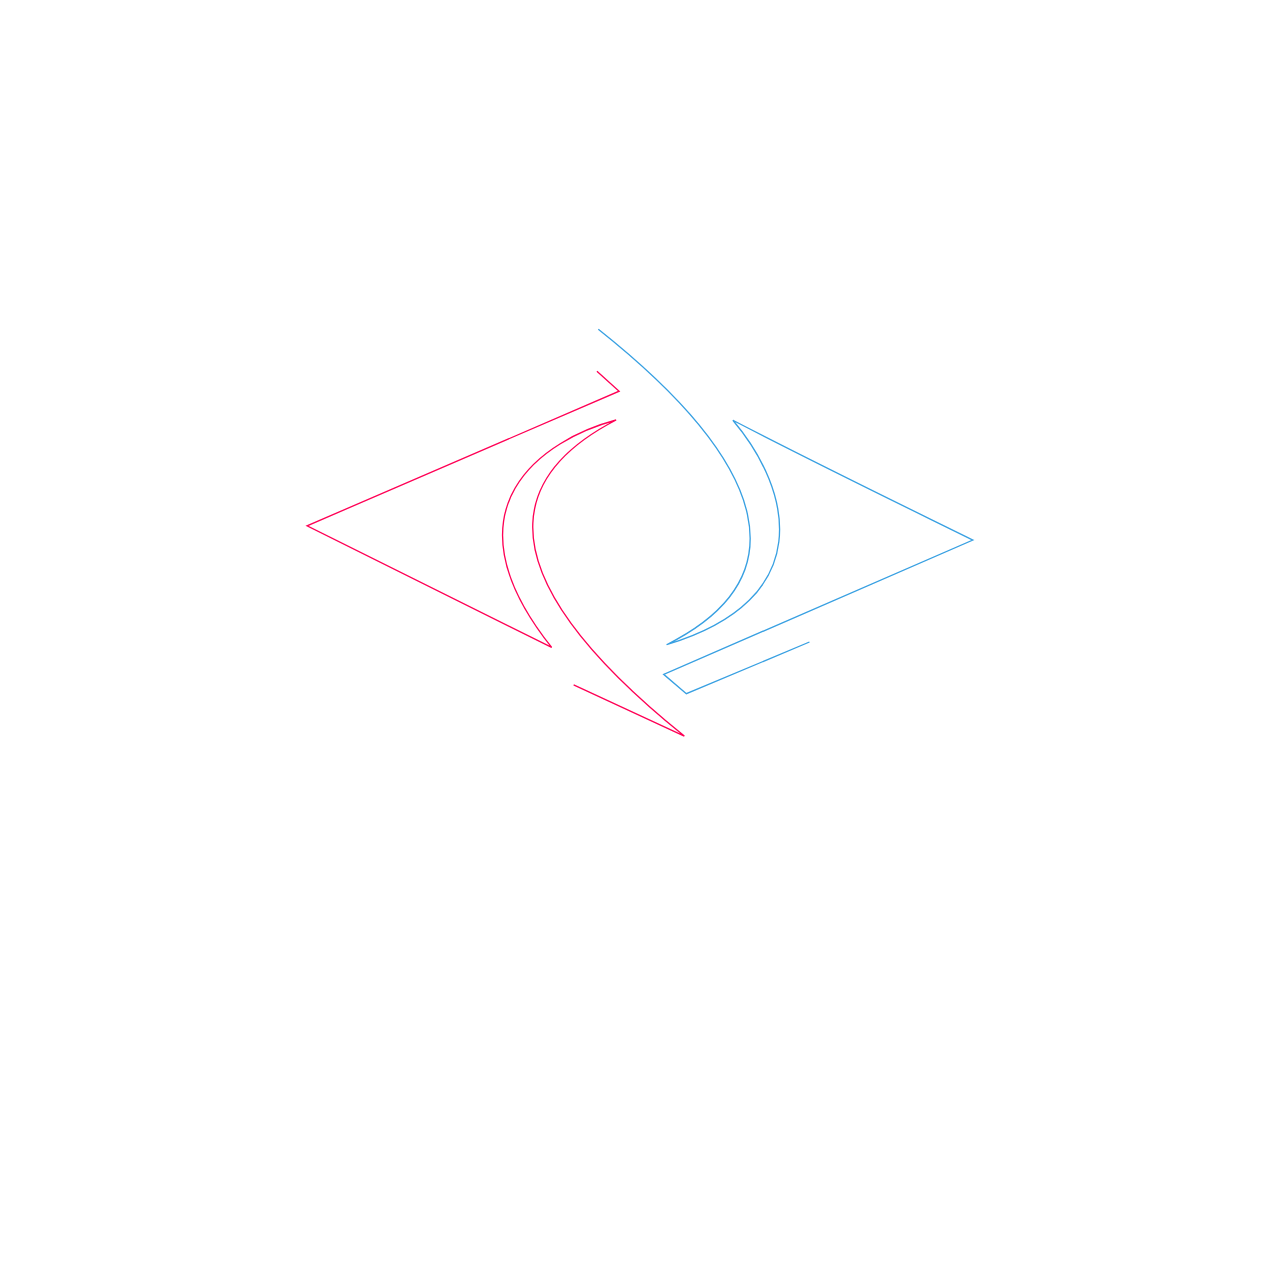
<file: TETLogo_svg.html>
<!DOCTYPE html>
<html> 
	<head> 
		<title>Third Eye Team Logo Animation</title>
		<style>
			body { margin: 0; }
			.eye {
				stroke-dasharray: 1800;
				stroke-dashoffset: 1800;
			}
			.logoText {
				opacity: 0;
			}
		</style>
	</head>
	<body>
		<svg
		   width="100%"
		   height="100%"
		   viewBox = "0 0 960 960"
		   version="1.1"
		   id="svg2985">
		  <g
		     style="display:inline"
		     id="Text">
		    <path
		       id="path_T"
		       class="logoText"
		       d="m 194.93718,679.96291 0,12.13367 48.61135,0 0,71.02121 27.07476,0 0,-83.15488 z"
		       style="fill:#000000;fill-opacity:1;stroke:none" />
		    <path
		       id="path_H"
		       class="logoText"
		       d="m 282.16311,679.96291 0,83.15488 28.05776,0 0,-33.27389 17.54795,0 0,33.27389 26.06041,0 0,-45.9789 -43.60836,0 0,-37.17598 z"
		       style="fill:#000000;fill-opacity:1;stroke:none" />
		    <path
		       id="path_I"
		       class="logoText"
		       d="m 361.45609,679.96291 0,30.19303 26.28875,0 0,-30.19303 z"
		       style="fill:#000000;stroke:none" />
		    <path
		       id="path_dot"
		       class="logoText"
		       d="m 361.45609,717.13889 0,45.9789 26.28875,0 0,-45.9789 z"
		       style="fill:#000000;stroke:none" />
		    <path
		       id="path_R"
		       class="logoText"
		       d="m 394.36103,679.96346 0,83.15625 27.3125,0 0,-24.21875 29.0625,23.09375 17.75,-14.71875 -32,-25.125 22.15625,0 0,-12 c -0.35476,-20.61712 -7.69522,-30.17355 -21.0625,-30.1875 z m 25.90927,11.34073 c 16.87795,0.79239 8.99033,18.85175 10.95364,27.34526 -14.68138,-8.49351 -9.54084,-16.34967 -10.95364,-27.34526 z"
		       style="fill:#000000;stroke:none" />
		    <path
		       id="path_D"
		       class="logoText"
		       d="m 463.11557,679.96291 0,44.69303 25.86238,0 0,-32.55936 8.18352,0 c 8.73755,1.53339 10.41724,9.08673 10.43293,18.05936 l 0,23.57289 c 0,7.54574 -6.57233,12.81172 -18.61645,12.81172 l -21.49639,0 0.0483,16.57724 31.94809,0 c 17.4042,0 34.64769,-13.63336 34.64769,-33.27389 l 0,-25.42239 c 0,-12.32493 -13.86453,-24.4586 -26.53124,-24.4586 z"
		       style="fill:#000000;fill-opacity:1;stroke:none" />
		    <path
		       id="path_E1"
		       class="logoText"
		       d="m 624.8931,713.7471 -27.05914,0 31.51204,-21.65052 -16.4651,-12.13367 -63.09596,40.35931 59.23936,42.79557 19.03,-12.00626 -27.50178,-19.78861 24.34058,0 z"
		       style="fill:#000000;fill-opacity:1;stroke:none" />
		    <path
		       id="path_Y"
		       class="logoText"
		       d="m 680.5628,719.36204 0,43.75575 -25.036,0 0,-43.75575 -25.0369,-25.45483 18.5178,-13.9443 19.5054,20.44371 25.1843,-20.44371 17.7771,12.13367 -30.9117,27.26546"
		       style="fill:#000000;fill-opacity:1;stroke:none" />
		    <path
		       id="path_E2"
		       class="logoText"
		       d="m 739.7139,679.96291 -53.0325,42.39359 59.2746,40.76129 16.1637,-12.60016 -29.6765,-19.19471 29.6765,0 0,-17.57582 -28.3138,0 28.3138,-21.65052 z"
		       style="fill:#000000;stroke:none" />
		  </g>
		  <g
		     style="display:inline"
		     id="Eye">
		    <path
		       id="path_red"
		       class="eye"
		       d="m 447.70139,278.3942 16.63391,15.01237 -234.02558,100.95426 183.44384,91.22499 C 329.54673,379.93686 408.86272,329.16096 462.08606,315.00973 401.99517,346.13177 338.53996,411.401 513.2432,552.06918 396.83178,498.25173 276.01102,442.56552 171.72486,394.36083 263.90261,356.1525 355.73996,317.12088 447.70139,278.3942 z"
		       style="fill:#ff0055;fill-opacity:1;stroke:none" />
		    <path
		       id="path_green"
		       class="eye"
		       d="m 479.5046,338.6006 c -23.25963,41.3467 -22.29312,80.60494 0.20923,118.00664 17.65173,-34.90518 25.97983,-72.14127 -0.20923,-118.00664 z"
		       style="fill:#00f28f;fill-opacity:1;stroke:none" />
		    <path
		       id="path_blue"
		       class="eye"
		       d="m 448.74755,247.00945 c 130.48563,103.68319 150.53345,186.83234 51.20944,236.53637 113.66667,-34.21734 94.2068,-115.63233 49.70104,-168.34304 62.93548,32.66068 125.23015,62.84771 179.99916,89.83171 L 497.76005,505.77668 514.76941,520.2906 789.61205,404.82241 z"
		       style="fill:#38a0e2;fill-opacity:1;stroke:none" />
		  </g>
		</svg>
		<script src="https://code.jquery.com/jquery-1.11.2.min.js"></script>
		<script src="js/velocity.min.js"></script>
		<script>
		// jQuery
			console.log("Logo Page loaded");
			$('#path_green').attr('style', 'fill:#00f28f;fill-opacity:0;stroke:none');
			$('#path_red').attr('style', 'fill:#ff0055;fill-opacity:0;stroke:#ff0055');
			$('#path_blue').attr('style', 'fill:#38a0e2;fill-opacity:0;stroke:#38a0e2');
			$('.logoText').attr('style', 'fill:#000000;fill-opacity:1;stroke:none');
			$('#path_red').velocity({strokeDasharray: 3500}, {duration:1200, mobileHA: true});
			$('#path_red').velocity({skewX:-2}, 250).velocity("reverse", {mobileHA: true});
			$('#path_red').velocity({fillOpacity:1}, {duration:500, mobileHA: true});
			$('#path_blue').velocity({strokeDasharray: 3500}, {duration:1200, mobileHA: true});
			$('#path_blue').velocity({skewX:2}, 250).velocity("reverse", {mobileHA: true});
			$('#path_blue').velocity({fillOpacity:1}, {duration:500, mobileHA: true});
			$('#path_green').delay(750).velocity({fillOpacity:1}, {duration:2200, mobileHA: true});
			$('.logoText').delay(1250).velocity({
				opacity: 1,
				fill:'#ffffff'
			},{duration: 1500, mobileHA: true});	

		</script>
	</body>
</html>
</file>
<file: css/animations.css>
/*
==============================================
CSS3 ANIMATION CHEAT SHEET
==============================================

Made by Justin Aguilar

www.justinaguilar.com/animations/

Questions, comments, concerns, love letters:
justin@justinaguilar.com
==============================================
*/

/*
==============================================
slideDown
==============================================
*/


.slideDown{
	animation-name: slideDown;
	-webkit-animation-name: slideDown;	

	animation-duration: 1s;	
	-webkit-animation-duration: 1s;

	animation-timing-function: ease;	
	-webkit-animation-timing-function: ease;	

	visibility: visible !important;						
}

@keyframes slideDown {
	0% {
		transform: translateY(-100%);
	}
	50%{
		transform: translateY(8%);
	}
	65%{
		transform: translateY(-4%);
	}
	80%{
		transform: translateY(4%);
	}
	95%{
		transform: translateY(-2%);
	}			
	100% {
		transform: translateY(0%);
	}		
}

@-webkit-keyframes slideDown {
	0% {
		-webkit-transform: translateY(-100%);
	}
	50%{
		-webkit-transform: translateY(8%);
	}
	65%{
		-webkit-transform: translateY(-4%);
	}
	80%{
		-webkit-transform: translateY(4%);
	}
	95%{
		-webkit-transform: translateY(-2%);
	}			
	100% {
		-webkit-transform: translateY(0%);
	}	
}

/*
==============================================
slideUp
==============================================
*/


.slideUp{
	animation-name: slideUp;
	-webkit-animation-name: slideUp;	

	animation-duration: 2s;	
	-webkit-animation-duration: 2s;

	animation-timing-function: ease;	
	-webkit-animation-timing-function: ease;

	visibility: visible !important;			
}

@keyframes slideUp {
	0% {
		transform: translateY(100%);
	}
	50%{
		transform: translateY(-8%);
	}
	65%{
		transform: translateY(4%);
	}
	80%{
		transform: translateY(-4%);
	}
	95%{
		transform: translateY(2%);
	}			
	100% {
		transform: translateY(0%);
	}	
}

@-webkit-keyframes slideUp {
	0% {
		-webkit-transform: translateY(100%);
	}
	50%{
		-webkit-transform: translateY(-8%);
	}
	65%{
		-webkit-transform: translateY(4%);
	}
	80%{
		-webkit-transform: translateY(-4%);
	}
	95%{
		-webkit-transform: translateY(2%);
	}			
	100% {
		-webkit-transform: translateY(0%);
	}	
}

/*
==============================================
slideLeft
==============================================
*/


.slideLeft{
	animation-name: slideLeft;
	-webkit-animation-name: slideLeft;	

	animation-duration: 1s;	
	-webkit-animation-duration: 1s;

	animation-timing-function: ease-in-out;	
	-webkit-animation-timing-function: ease-in-out;		

	visibility: visible !important;	
}

@keyframes slideLeft {
	0% {
		transform: translateX(150%);
	}
	50%{
		transform: translateX(-8%);
	}
	65%{
		transform: translateX(4%);
	}
	80%{
		transform: translateX(-4%);
	}
	95%{
		transform: translateX(2%);
	}			
	100% {
		transform: translateX(0%);
	}
}

@-webkit-keyframes slideLeft {
	0% {
		-webkit-transform: translateX(150%);
	}
	50%{
		-webkit-transform: translateX(-8%);
	}
	65%{
		-webkit-transform: translateX(4%);
	}
	80%{
		-webkit-transform: translateX(-4%);
	}
	95%{
		-webkit-transform: translateX(2%);
	}			
	100% {
		-webkit-transform: translateX(0%);
	}
}

/*
==============================================
slideRight
==============================================
*/


.slideRight{
	animation-name: slideRight;
	-webkit-animation-name: slideRight;	

	animation-duration: 1s;	
	-webkit-animation-duration: 1s;

	animation-timing-function: ease-in-out;	
	-webkit-animation-timing-function: ease-in-out;		

	visibility: visible !important;	
}

@keyframes slideRight {
	0% {
		transform: translateX(-150%);
	}
	50%{
		transform: translateX(8%);
	}
	65%{
		transform: translateX(-4%);
	}
	80%{
		transform: translateX(4%);
	}
	95%{
		transform: translateX(-2%);
	}			
	100% {
		transform: translateX(0%);
	}	
}

@-webkit-keyframes slideRight {
	0% {
		-webkit-transform: translateX(-150%);
	}
	50%{
		-webkit-transform: translateX(8%);
	}
	65%{
		-webkit-transform: translateX(-4%);
	}
	80%{
		-webkit-transform: translateX(4%);
	}
	95%{
		-webkit-transform: translateX(-2%);
	}			
	100% {
		-webkit-transform: translateX(0%);
	}
}

/*
==============================================
slideExpandUp
==============================================
*/


.slideExpandUp{
	animation-name: slideExpandUp;
	-webkit-animation-name: slideExpandUp;	

	animation-duration: 1.2s;	
	-webkit-animation-duration: 1.2s;

	animation-timing-function: ease-out;	
	-webkit-animation-timing-function: ease -out;

	visibility: visible !important;	
}

@keyframes slideExpandUp {
	0% {
		transform: translateY(100%) scaleX(0.5);
	}
	30%{
		transform: translateY(-5%) scaleX(0.5);
	}	
	40%{
		transform: translateY(2%) scaleX(0.5);
	}
	50%{
		transform: translateY(0%) scaleX(1.1);
	}
	60%{
		transform: translateY(0%) scaleX(0.9);		
	}
	70% {
		transform: translateY(0%) scaleX(1.05);
	}			
	80%{
		transform: translateY(0%) scaleX(0.95);		
	}
	90% {
		transform: translateY(0%) scaleX(1.02);
	}	
	100%{
		transform: translateY(0%) scaleX(1);		
	}
}

@-webkit-keyframes slideExpandUp {
	0% {
		-webkit-transform: translateY(100%) scaleX(0.5);
	}
	30%{
		-webkit-transform: translateY(-5%) scaleX(0.5);
	}	
	40%{
		-webkit-transform: translateY(2%) scaleX(0.5);
	}
	50%{
		-webkit-transform: translateY(0%) scaleX(1.1);
	}
	60%{
		-webkit-transform: translateY(0%) scaleX(0.9);		
	}
	70% {
		-webkit-transform: translateY(0%) scaleX(1.05);
	}			
	80%{
		-webkit-transform: translateY(0%) scaleX(0.95);		
	}
	90% {
		-webkit-transform: translateY(0%) scaleX(1.02);
	}	
	100%{
		-webkit-transform: translateY(0%) scaleX(1);		
	}
}

/*
==============================================
expandUp
==============================================
*/


.expandUp{
	animation-name: expandUp;
	-webkit-animation-name: expandUp;	

	animation-duration: 0.7s;	
	-webkit-animation-duration: 0.7s;

	animation-timing-function: ease;	
	-webkit-animation-timing-function: ease;		

	visibility: visible !important;	
}

@keyframes expandUp {
	0% {
		transform: translateY(100%) scale(0.6) scaleY(0.5);
	}
	60%{
		transform: translateY(-7%) scaleY(1.12);
	}
	75%{
		transform: translateY(3%);
	}	
	100% {
		transform: translateY(0%) scale(1) scaleY(1);
	}	
}

@-webkit-keyframes expandUp {
	0% {
		-webkit-transform: translateY(100%) scale(0.6) scaleY(0.5);
	}
	60%{
		-webkit-transform: translateY(-7%) scaleY(1.12);
	}
	75%{
		-webkit-transform: translateY(3%);
	}	
	100% {
		-webkit-transform: translateY(0%) scale(1) scaleY(1);
	}	
}

/*
==============================================
fadeIn
==============================================
*/

.fadeIn{
	animation-name: fadeIn;
	-webkit-animation-name: fadeIn;	

	animation-duration: 2.5s;	
	-webkit-animation-duration: 2.5s;

	animation-timing-function: ease-in-out;	
	-webkit-animation-timing-function: ease-in-out;		

	visibility: visible !important;	
}

@keyframes fadeIn {
	0% {
		transform: scale(0);
		opacity: 0.0;		
	}
	60% {
		transform: scale(1.1);	
	}
	80% {
		transform: scale(0.9);
		opacity: 1;	
	}	
	100% {
		transform: scale(1);
		opacity: 1;	
	}		
}

@-webkit-keyframes fadeIn {
	0% {
		-webkit-transform: scale(0);
		opacity: 0.0;		
	}
	60% {
		-webkit-transform: scale(1.1);
	}
	80% {
		-webkit-transform: scale(0.9);
		opacity: 1;	
	}	
	100% {
		-webkit-transform: scale(1);
		opacity: 1;	
	}		
}

/*
==============================================
expandOpen
==============================================
*/


.expandOpen{
	animation-name: expandOpen;
	-webkit-animation-name: expandOpen;	

	animation-duration: 1.2s;	
	-webkit-animation-duration: 1.2s;

	animation-timing-function: ease-out;	
	-webkit-animation-timing-function: ease-out;	

	visibility: visible !important;	
}

@keyframes expandOpen {
	0% {
		transform: scale(1.8);		
	}
	50% {
		transform: scale(0.95);
	}	
	80% {
		transform: scale(1.05);
	}
	90% {
		transform: scale(0.98);
	}	
	100% {
		transform: scale(1);
	}			
}

@-webkit-keyframes expandOpen {
	0% {
		-webkit-transform: scale(1.8);		
	}
	50% {
		-webkit-transform: scale(0.95);
	}	
	80% {
		-webkit-transform: scale(1.05);
	}
	90% {
		-webkit-transform: scale(0.98);
	}	
	100% {
		-webkit-transform: scale(1);
	}					
}

/*
==============================================
bigEntrance
==============================================
*/


.bigEntrance{
	animation-name: bigEntrance;
	-webkit-animation-name: bigEntrance;	

	animation-duration: 1.6s;	
	-webkit-animation-duration: 1.6s;

	animation-timing-function: ease-out;	
	-webkit-animation-timing-function: ease-out;	

	visibility: visible !important;			
}

@keyframes bigEntrance {
	0% {
		transform: scale(0.3) rotate(6deg) translateX(-30%) translateY(30%);
		opacity: 0.2;
	}
	30% {
		transform: scale(1.03) rotate(-2deg) translateX(2%) translateY(-2%);		
		opacity: 1;
	}
	45% {
		transform: scale(0.98) rotate(1deg) translateX(0%) translateY(0%);
		opacity: 1;
	}
	60% {
		transform: scale(1.01) rotate(-1deg) translateX(0%) translateY(0%);		
		opacity: 1;
	}	
	75% {
		transform: scale(0.99) rotate(1deg) translateX(0%) translateY(0%);
		opacity: 1;
	}
	90% {
		transform: scale(1.01) rotate(0deg) translateX(0%) translateY(0%);		
		opacity: 1;
	}	
	100% {
		transform: scale(1) rotate(0deg) translateX(0%) translateY(0%);
		opacity: 1;
	}		
}

@-webkit-keyframes bigEntrance {
	0% {
		-webkit-transform: scale(0.3) rotate(6deg) translateX(-30%) translateY(30%);
		opacity: 0.2;
	}
	30% {
		-webkit-transform: scale(1.03) rotate(-2deg) translateX(2%) translateY(-2%);		
		opacity: 1;
	}
	45% {
		-webkit-transform: scale(0.98) rotate(1deg) translateX(0%) translateY(0%);
		opacity: 1;
	}
	60% {
		-webkit-transform: scale(1.01) rotate(-1deg) translateX(0%) translateY(0%);		
		opacity: 1;
	}	
	75% {
		-webkit-transform: scale(0.99) rotate(1deg) translateX(0%) translateY(0%);
		opacity: 1;
	}
	90% {
		-webkit-transform: scale(1.01) rotate(0deg) translateX(0%) translateY(0%);		
		opacity: 1;
	}	
	100% {
		-webkit-transform: scale(1) rotate(0deg) translateX(0%) translateY(0%);
		opacity: 1;
	}				
}

/*
==============================================
hatch
==============================================
*/

.hatch{
	animation-name: hatch;
	-webkit-animation-name: hatch;	

	animation-duration: 2s;	
	-webkit-animation-duration: 2s;

	animation-timing-function: ease-in-out;	
	-webkit-animation-timing-function: ease-in-out;

	transform-origin: 50% 100%;
	-ms-transform-origin: 50% 100%;
	-webkit-transform-origin: 50% 100%; 

	visibility: visible !important;		
}

@keyframes hatch {
	0% {
		transform: rotate(0deg) scaleY(0.6);
	}
	20% {
		transform: rotate(-2deg) scaleY(1.05);
	}
	35% {
		transform: rotate(2deg) scaleY(1);
	}
	50% {
		transform: rotate(-2deg);
	}	
	65% {
		transform: rotate(1deg);
	}	
	80% {
		transform: rotate(-1deg);
	}		
	100% {
		transform: rotate(0deg);
	}									
}

@-webkit-keyframes hatch {
	0% {
		-webkit-transform: rotate(0deg) scaleY(0.6);
	}
	20% {
		-webkit-transform: rotate(-2deg) scaleY(1.05);
	}
	35% {
		-webkit-transform: rotate(2deg) scaleY(1);
	}
	50% {
		-webkit-transform: rotate(-2deg);
	}	
	65% {
		-webkit-transform: rotate(1deg);
	}	
	80% {
		-webkit-transform: rotate(-1deg);
	}		
	100% {
		-webkit-transform: rotate(0deg);
	}		
}


/*
==============================================
bounce
==============================================
*/


.bounce{
	animation-name: bounce;
	-webkit-animation-name: bounce;	

	animation-duration: 1.6s;	
	-webkit-animation-duration: 1.6s;

	animation-timing-function: ease;	
	-webkit-animation-timing-function: ease;	
	
	transform-origin: 50% 100%;
	-ms-transform-origin: 50% 100%;
	-webkit-transform-origin: 50% 100%; 	
}

@keyframes bounce {
	0% {
		transform: translateY(0%) scaleY(0.6);
	}
	60%{
		transform: translateY(-100%) scaleY(1.1);
	}
	70%{
		transform: translateY(0%) scaleY(0.95) scaleX(1.05);
	}
	80%{
		transform: translateY(0%) scaleY(1.05) scaleX(1);
	}	
	90%{
		transform: translateY(0%) scaleY(0.95) scaleX(1);
	}				
	100%{
		transform: translateY(0%) scaleY(1) scaleX(1);
	}	
}

@-webkit-keyframes bounce {
	0% {
		-webkit-transform: translateY(0%) scaleY(0.6);
	}
	60%{
		-webkit-transform: translateY(-100%) scaleY(1.1);
	}
	70%{
		-webkit-transform: translateY(0%) scaleY(0.95) scaleX(1.05);
	}
	80%{
		-webkit-transform: translateY(0%) scaleY(1.05) scaleX(1);
	}	
	90%{
		-webkit-transform: translateY(0%) scaleY(0.95) scaleX(1);
	}				
	100%{
		-webkit-transform: translateY(0%) scaleY(1) scaleX(1);
	}		
}


/*
==============================================
pulse
==============================================
*/

.pulse{
	animation-name: pulse;
	-webkit-animation-name: pulse;	

	animation-duration: 2s;	
	-webkit-animation-duration: 2s;

	animation-iteration-count: infinite;
	-webkit-animation-iteration-count: infinite;
}

@keyframes pulse {
	0% {
		transform: scale(1);
		opacity: 0.8;		
	}
	50% {
		transform: scale(1.2);
		opacity: 1;	
	}	
	100% {
		transform: scale(1);
		opacity: 0.8;	
	}			
}

@-webkit-keyframes pulse {
	0% {
		-webkit-transform: scale(1);
		opacity: 0.8;		
	}
	50% {
		-webkit-transform: scale(1.2);
		opacity: 1;	
	}	
	100% {
		-webkit-transform: scale(1);
		opacity: 0.8;	
	}			
}

/*
==============================================
floating
==============================================
*/
.speaking{
	animation-name: speaking;
	-webkit-animation-name: speaking;

	animation-duration: 0.5s;	
	-webkit-animation-duration: 0.5s;
}

@keyframes speaking {
	0% {
		transform: translateY(0%);	
	}
	50% {
		transform: translateY(5%);	
	}	
	100% {
		transform: translateY(0%);
	}			
}

@-webkit-keyframes speaking {
	0% {
		-webkit-transform: translateY(0%);	
	}
	50% {
		-webkit-transform: translateY(5%);	
	}	
	100% {
		-webkit-transform: translateY(0%);
	}			
}

.floating{
	animation-name: floating;
	-webkit-animation-name: floating;

	animation-duration: 1.5s;	
	-webkit-animation-duration: 1.5s;

	animation-iteration-count: infinite;
	-webkit-animation-iteration-count: infinite;
}

@keyframes floating {
	0% {
		transform: translateY(0%);	
	}
	50% {
		transform: translateY(10%);	
	}	
	100% {
		transform: translateY(0%);
	}			
}

@-webkit-keyframes floating {
	0% {
		-webkit-transform: translateY(0%);	
	}
	50% {
		-webkit-transform: translateY(10%);	
	}	
	100% {
		-webkit-transform: translateY(0%);
	}			
}

/*
==============================================
tossing
==============================================
*/

.tossing{
	animation-name: tossing;
	-webkit-animation-name: tossing;	

	animation-duration: 0.88s;	
	-webkit-animation-duration: 0.88s;

	animation-iteration-count: infinite;
	-webkit-animation-iteration-count: infinite;
}

@keyframes tossing {
	0% {
		transform: rotate(-3deg);	
	}
	50% {
		transform: rotate(3deg);
	}
	100% {
		transform: rotate(-3deg);	
	}						
}

@-webkit-keyframes tossing {
	0% {
		-webkit-transform: rotate(-3deg);	
	}
	50% {
		-webkit-transform: rotate(3deg);
	}
	100% {
		-webkit-transform: rotate(-3deg);	
	}				
}

/*
==============================================
pullUp
==============================================
*/

.pullUp{
	animation-name: pullUp;
	-webkit-animation-name: pullUp;	

	animation-duration: 1.1s;	
	-webkit-animation-duration: 1.1s;

	animation-timing-function: ease-out;	
	-webkit-animation-timing-function: ease-out;	

	transform-origin: 50% 100%;
	-ms-transform-origin: 50% 100%;
	-webkit-transform-origin: 50% 100%; 		
}

@keyframes pullUp {
	0% {
		transform: scaleY(0.1);
	}
	40% {
		transform: scaleY(1.02);
	}
	60% {
		transform: scaleY(0.98);
	}
	80% {
		transform: scaleY(1.01);
	}
	100% {
		transform: scaleY(0.98);
	}				
	80% {
		transform: scaleY(1.01);
	}
	100% {
		transform: scaleY(1);
	}							
}

@-webkit-keyframes pullUp {
	0% {
		-webkit-transform: scaleY(0.1);
	}
	40% {
		-webkit-transform: scaleY(1.02);
	}
	60% {
		-webkit-transform: scaleY(0.98);
	}
	80% {
		-webkit-transform: scaleY(1.01);
	}
	100% {
		-webkit-transform: scaleY(0.98);
	}				
	80% {
		-webkit-transform: scaleY(1.01);
	}
	100% {
		-webkit-transform: scaleY(1);
	}		
}

/*
==============================================
pullDown
==============================================
*/

.pullDown{
	animation-name: pullDown;
	-webkit-animation-name: pullDown;	

	animation-duration: 1.1s;	
	-webkit-animation-duration: 1.1s;

	animation-timing-function: ease-out;	
	-webkit-animation-timing-function: ease-out;	

	transform-origin: 50% 0%;
	-ms-transform-origin: 50% 0%;
	-webkit-transform-origin: 50% 0%; 		
}

@keyframes pullDown {
	0% {
		transform: scaleY(0.1);
	}
	40% {
		transform: scaleY(1.02);
	}
	60% {
		transform: scaleY(0.98);
	}
	80% {
		transform: scaleY(1.01);
	}
	100% {
		transform: scaleY(0.98);
	}				
	80% {
		transform: scaleY(1.01);
	}
	100% {
		transform: scaleY(1);
	}							
}

@-webkit-keyframes pullDown {
	0% {
		-webkit-transform: scaleY(0.1);
	}
	40% {
		-webkit-transform: scaleY(1.02);
	}
	60% {
		-webkit-transform: scaleY(0.98);
	}
	80% {
		-webkit-transform: scaleY(1.01);
	}
	100% {
		-webkit-transform: scaleY(0.98);
	}				
	80% {
		-webkit-transform: scaleY(1.01);
	}
	100% {
		-webkit-transform: scaleY(1);
	}		
}

/*
==============================================
stretchLeft
==============================================
*/

.stretchLeft{
	animation-name: stretchLeft;
	-webkit-animation-name: stretchLeft;	

	animation-duration: 1.5s;	
	-webkit-animation-duration: 1.5s;

	animation-timing-function: ease-out;	
	-webkit-animation-timing-function: ease-out;	

	transform-origin: 100% 0%;
	-ms-transform-origin: 100% 0%;
	-webkit-transform-origin: 100% 0%; 
}

@keyframes stretchLeft {
	0% {
		transform: scaleX(0.3);
	}
	40% {
		transform: scaleX(1.02);
	}
	60% {
		transform: scaleX(0.98);
	}
	80% {
		transform: scaleX(1.01);
	}
	100% {
		transform: scaleX(0.98);
	}				
	80% {
		transform: scaleX(1.01);
	}
	100% {
		transform: scaleX(1);
	}							
}

@-webkit-keyframes stretchLeft {
	0% {
		-webkit-transform: scaleX(0.3);
	}
	40% {
		-webkit-transform: scaleX(1.02);
	}
	60% {
		-webkit-transform: scaleX(0.98);
	}
	80% {
		-webkit-transform: scaleX(1.01);
	}
	100% {
		-webkit-transform: scaleX(0.98);
	}				
	80% {
		-webkit-transform: scaleX(1.01);
	}
	100% {
		-webkit-transform: scaleX(1);
	}		
}

/*
==============================================
stretchRight
==============================================
*/

.stretchRight{
	animation-name: stretchRight;
	-webkit-animation-name: stretchRight;	

	animation-duration: 1.5s;	
	-webkit-animation-duration: 1.5s;

	animation-timing-function: ease-out;	
	-webkit-animation-timing-function: ease-out;	

	transform-origin: 0% 0%;
	-ms-transform-origin: 0% 0%;
	-webkit-transform-origin: 0% 0%; 		
}

@keyframes stretchRight {
	0% {
		transform: scaleX(0.3);
	}
	40% {
		transform: scaleX(1.02);
	}
	60% {
		transform: scaleX(0.98);
	}
	80% {
		transform: scaleX(1.01);
	}
	100% {
		transform: scaleX(0.98);
	}				
	80% {
		transform: scaleX(1.01);
	}
	100% {
		transform: scaleX(1);
	}							
}

@-webkit-keyframes stretchRight {
	0% {
		-webkit-transform: scaleX(0.3);
	}
	40% {
		-webkit-transform: scaleX(1.02);
	}
	60% {
		-webkit-transform: scaleX(0.98);
	}
	80% {
		-webkit-transform: scaleX(1.01);
	}
	100% {
		-webkit-transform: scaleX(0.98);
	}				
	80% {
		-webkit-transform: scaleX(1.01);
	}
	100% {
		-webkit-transform: scaleX(1);
	}		
}
</file>
<file: css/landscape.css>
body {
  margin: 0;
  background-color: #000000;
  cursor: url(images/PointerCursor.png) 0 0, move;
}
/* Custom cursor */

canvas {
  width: 100%;
  height: 100%;
  z-index: -1;
}
.hud {
  position: absolute;
  width: 100%;
  height: 100%;
  margin: auto;
}
.hud img {
  width: inherit;
  height: auto;
}
#hud {
  opacity: 0;
}
#loading {
  width: 100%;
  height: 100%;
  top: 0px;
  left: 0px;
  position: fixed;
  display: block;
  background-color: #000000;
  z-index: 99;
  text-align: center;
}
#loading-image {
  position: absolute;
  height: 66%;
  width: auto;
  top: 0;
  bottom: 0;
  left: 0;
  right: 0;
  margin: auto;
  z-index: 100;
}
.volume {
  position: absolute;
  cursor: url(images/PointerCursor.png) 0 0, pointer;
  min-width: 100%;
  top: 0%;
  opacity: 1.0;
  z-index: 0;
}
#skull-sprite {
  cursor: url(images/PointerCursor.png) 0 0, pointer;
  max-width: 13%;
  max-height: 18%;
  top: 10%;
  left: 6%;
  z-index: 2;
}
#jaw-sprite {
  max-width: 13%;
  height: 18%;
  top: 10%;
  left: 6%;
  z-index: 1;
}
#message-sprite {
  cursor: url(images/PointerCursor.png) 0 0, pointer;
  max-width: 13%;
  height: 16%;
  top: 6%;
  left: 16%;
  visibility: hidden;
}
#sound-switch {
  cursor: url(images/PointerCursor.png) 0 0, pointer;
  max-width: 4%;
  max-height: 6%;
  top: 12%;
  right: 5%;
  opacity: 1.0;
}
#music-switch {
  cursor: url(images/PointerCursor.png) 0 0, pointer;
  max-width: 4%;
  max-height: 4%;
  top: 20%;
  right: 5%;
  opacity: 1.0;
}
#lockCam-switch {
  cursor: url(images/PointerCursor.png) 0 0, pointer;
  max-width: 4%;
  max-height: 4%;
  top: 30%;
  right: 5%;
}
#rock-switch {
  cursor: url(images/PointerCursor.png) 0 0, pointer;
  max-width: 5%;
  max-height: 5%;
  bottom: 20%;
  right: 6%;
}
#sound-slider {
  display: none;
  top: 50%;
  right: 6%;
  width: 5%;
  height: 18%;
}
.social {
  max-width: 64px;
  padding-bottom: 10%;
  padding-top: 10%;
  visibility: hidden;
}
#tet-logo {
  cursor: url(images/PointerCursor.png) 0 0, pointer;
  max-width: 6%;
  max-height: 4%;
  margin-top: 20%;
  top: 20%;
  left: 10%;
}
.intro {
  position: absolute;
  width: 100%;
  height: 100%;
  top: 0px;
  left: 0px;
  position: fixed;
  display: block;
  background-color: rgba(0, 0, 0, 1.0);
  z-index: 70;
}
.intro div {
  position: absolute;
  width: 100%;
  height: 100%;
}
#lockCam_Body-image {
  -ms-transform: translateY(40px);
  /* IE 9 */
  -webkit-transform: translateY(40px);
  /* Safari */
  transform: translateY(40px);
}
</file>
<file: css/portrait.css>
body { margin: 0; background-color: #000000; cursor:url(images/PointerCursor.png) 0 0, move; } 
/* Custom cursor */
canvas { width: 100%; height: 100%; z-index: -1; } 
.hud {
  position:absolute;
  width:100%;
  height:100%;
  margin:auto;   
}
.hud img {
  width:inherit;
  height:auto;
}
#hud {
  opacity: 0;
}
#loading {
  width:100%;
  height:100%;
  top:0px;
  left:0px;
  position:fixed;
  display:block;
  background-color:#000000;
  z-index:99;
  text-align:center;
}
#loading-image {
  position:absolute;
  height:66%;
  width: auto;
  top:0;
  bottom:0;
  left:0;
  right:0;
  margin:auto;
  z-index:100;
}

.volume {
  position:absolute;
  cursor: url(images/PointerCursor.png) 0 0, pointer;
  min-width:100%;
  top: 0%;
  opacity: 1.0;
  z-index: 0;
}

#skull-sprite {
  cursor: url(images/PointerCursor.png) 0 0, pointer;
  max-width: 18%;
  max-height: 10%;
  top: 8%;
  left: 5%;
  z-index: 2;
}
#jaw-sprite {
  max-width: 18%;
  height: 10%;
  top: 8.15%;
  left: 5%;
  z-index: 1;
}

#message-sprite {
  cursor: url(images/PointerCursor.png) 0 0, pointer;
  max-width: 18%;
  height: 10%;
  top: 8%;
  left: 20%;
  visibility: hidden;
}

#sound-switch {
  cursor: url(images/PointerCursor.png) 0 0, pointer;
  max-width: 7%;
  max-height: 7%;
  top: 8%;
  right: 5%;
  opacity:1.0;
}
#music-switch {
  cursor: url(images/PointerCursor.png) 0 0, pointer;
  max-width:7%;
  max-height:7%;
  top:8%;
  right:12%;
  opacity:1.0;
}
#lockCam-switch {
  cursor: url(images/PointerCursor.png) 0 0, pointer;
  max-width:7%;
  max-height:7%;
  top:8%;
  right:20%;
}
#rock-switch {
  cursor:url(images/PointerCursor.png) 0 0, pointer;
  max-width:8%;
  max-height:8%;
  bottom:10%;
  right:6%;
}
#sound-slider {
  top : 18%;
  right : 6%;
  width: 8%;
  height: 18%;
}
.social {
  max-width: 64px;
  padding-bottom: 10%;
  padding-top: 10%;
  visibility: hidden;
}
#tet-logo {
  cursor: url(images/PointerCursor.png) 0 0, pointer;
  max-width: 8%;
  max-height: 4%;
  margin-top: 20%;
  bottom: 35%;
  left: 10%;
}
.intro {
  position: absolute;
  width: 100%;
  height: 100%;
  top:0px;
  left:0px;
  position:fixed;
  display:block;
  background-color:rgba(0,0,0,1.0);
  z-index:70;
}
.intro div {
  position: absolute;
  width: 100%;
  height: 100%;
}

#lockCam_Body-image {
  -ms-transform: translateY(35px); /* IE 9 */
  -webkit-transform: translateY(35px); /* Safari */
  transform: translateY(35px);
}
</file>
